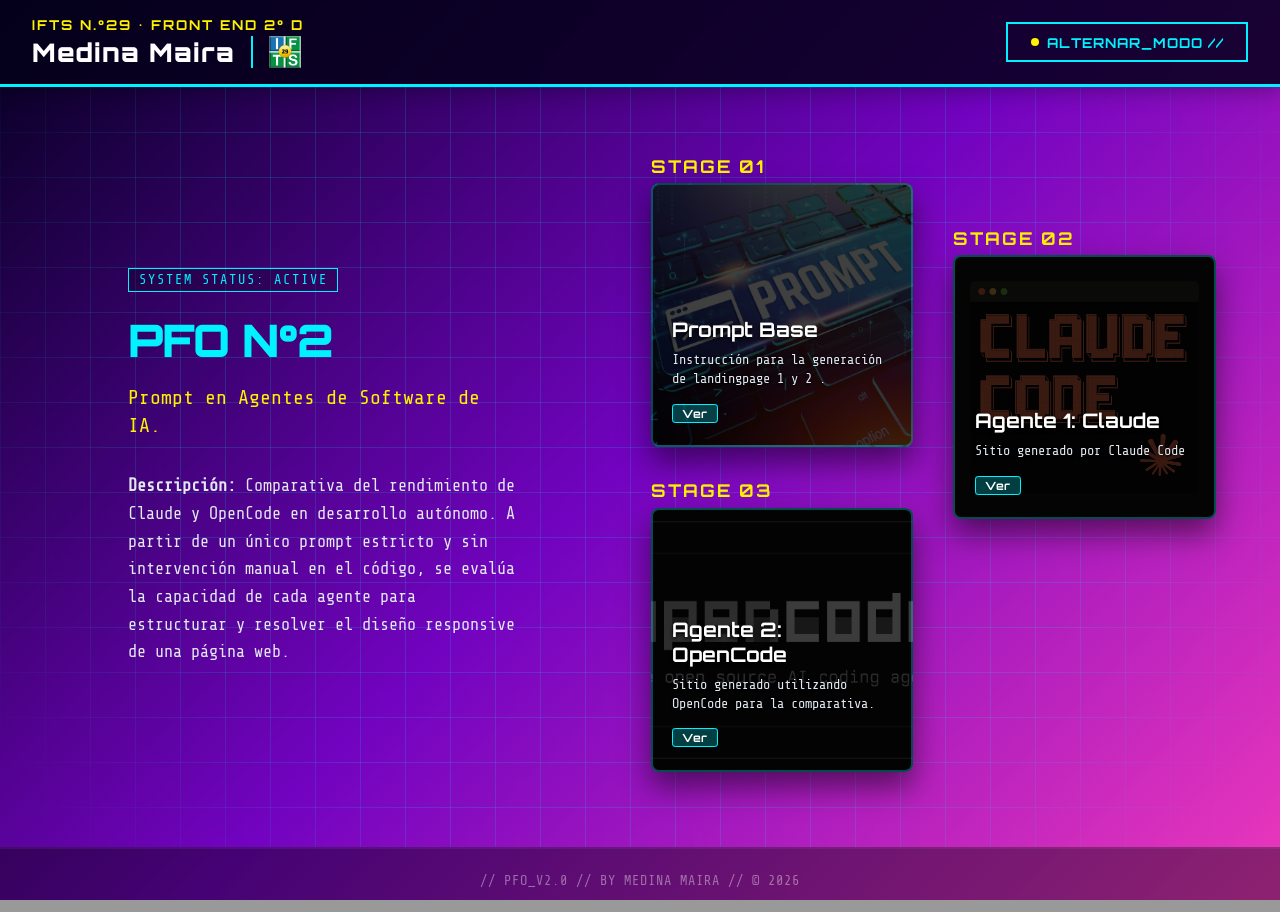
<file: index.html>
<!DOCTYPE html>
<html lang="es">
<head>
    <meta charset="UTF-8">
    <meta name="viewport" content="width=device-width, initial-scale=1.0">
    <title>PFO2-Medina Maira</title>
    <link rel="stylesheet" href="css/styles.css">
</head>
<body>

    <header class="game-header">
        <div class="header-left">
            <span class="institution-tag">IFTS N.°29 • Front End 2° D</span>
            <div class="user-profile">
                <h1 class="player-name">Medina Maira</h1>
                <img src="assets/img1.png" alt="Instituto" class="institute-logo">
            </div>
        </div>
        <div class="header-right">
            <button id="theme-toggle" class="theme-toggle-btn">
                <span class="pulse-icon"></span> ALTERNAR_MODO //
            </button>
        </div>
    </header>

    <div class="page-container">

        <main class="left-side">
            <div class="intro-content">
                <div class="status-indicator">SYSTEM STATUS: ACTIVE</div>
                <h2 class="main-title">PFO N°2</h2>
                <h3 class="sub-title">Prompt en Agentes de Software de IA.</h3>
                <p class="description">
                    <strong>Descripción:</strong> Comparativa del rendimiento de Claude y OpenCode en desarrollo autónomo. A partir de un único prompt estricto y sin intervención manual en el código, se evalúa la capacidad de cada agente para estructurar y resolver el diseño responsive de una página web.
                </p>
            </div>
        </main>

        <aside class="right-side">
            <div class="cards-asymmetric-grid">

                <div class="card-wrapper item-1">
                    <span class="num">STAGE 01</span>
                    <a class="card card--stage-01" href="#" id="open-modal-btn">
                        <div class="card-info">
                            <h1>Prompt Base</h1>
                            <p>Instrucción para la generación de landingpage 1 y 2 .</p>
                            <div class="tags"><span class="tag">Ver</span></div>
                        </div>
                    </a>
                </div>

                <div class="card-wrapper item-2">
                    <span class="num">STAGE 02</span>
                    <a class="card card--stage-02" href="landing-agente-1/arcade-hud-v2-animated.html">
                        <div class="card-info">
                            <h1>Agente 1: Claude</h1>
                            <p>Sitio generado por Claude Code </p>
                            <div class="tags"><span class="tag">Ver</span></div>
                        </div>
                    </a>
                </div>

                <div class="card-wrapper item-3">
                    <span class="num">STAGE 03</span>
                    <a class="card card--stage-03" href="landing-agente-2/index.html">
                        <div class="card-info">
                            <h1>Agente 2: OpenCode</h1>
                            <p>Sitio generado utilizando OpenCode para la comparativa.</p>
                            <div class="tags"><span class="tag">Ver</span></div>
                        </div>
                    </a>
                </div>

            </div>
        </aside>
    </div>

    <div id="modalPrompt" class="modal-overlay">
        <div class="modal-content">
            <span id="close-modal-btn" class="close-btn">&times;</span>
            <h2 class="modal-title">PROMPT BASE UTILIZADO</h2>
            <pre class="prompt-text">
Actuá como un desarrollador Front-End experto en interfaces UI de videojuegos y Diseñador UX/UI Senior de estéticas Cyberpunk y Arcade de los 80/90. Tu objetivo es generar el código completo, limpio y funcional (HTML con CSS unificado en un solo bloque dentro de la etiqueta &lt;style&gt;) para una Landing Page hiper-animada de una tienda online de videojuegos arcade, consolas retro y coleccionables.

Esta interfaz debe ser viva y dinámica, por lo que debés aplicar de forma estricta las siguientes animaciones modernas, guía de estilos, paleta de colores y restricciones de maquetación.

1. GUÍA DE ESTILOS (CSS)
  Configurá un sistema dinámico para modo noche (por defecto en :root) y modo día mediante la clase `.light-mode` aplicada al body. Implementá exactamente estas variables y tipografías de Google Fonts:

  Tipografías:
   - Títulos, botones, etiquetas y UI: 'Orbitron', sans-serif; (Estilo geométrico, usar siempre en mayúsculas).
   - Bloques de texto, párrafos y datos: 'Share Tech Mono', monospace; (Estilo terminal de comandos).

  CSS - Modo Noche (Cyberpunk/Arcade por defecto):
   - bg-gradient: linear-gradient(135deg, #03001e 0%, #7303c0 50%, #ec38bc 100%);
   - text-title-color: #00F2FE; (Cyan Neón Eléctrico)
   - text-subtitle-color: #FFF200; (Amarillo Arcade)
   - text-desc-color: #E2E8F0; (Blanco grisáceo suave)
   - grid-color: rgba(0, 242, 254, 0.15);
   - grid-glow: 0 0 12px rgba(0, 242, 254, 0.75);
   - color-tomato: #FF0055; (Rosa Láser para efectos hover de acción)

  CSS - Modo Día (High-Tech Sci-Fi - Activo con body.light-mode):
   - bg-gradient: linear-gradient(135deg, #eef2f7 0%, #d9e2ec 100%);
   - text-title-color: #0F172A; (Azul Pizarra Oscuro)
   - text-subtitle-color: #FF5500; (Naranja E-Sports)
   - text-desc-color: #334155; (Gris oscuro)
   - grid-color: rgba(255, 85, 0, 0.2);
   - grid-glow: 0 0 10px rgba(255, 85, 0, 0.6);
   - color-tomato: #FF5500;

2. CORE DE ANIMACIONES Y EFECTOS RETRO  (CSS)
 Para erradicar la apariencia estática, programá los siguientes micro-efectos usando transiciones suaves y keyframes optimizados para GPU (transform y opacity):
    - Efecto Pantalla CRT / Scanlines: Generá una capa pseudo-elemento fija sobre el fondo de la pantalla que use un gradiente lineal repetitivo muy sutil simulando líneas de televisión antigua. Añadí una animación de barrido vertical lento que simule el refresco de pantalla analógico.
    - Texto con Efecto Glitch Neón: El título principal de la Hero Section debe tener un effecto de distorsión de color neón sutil usando sombras de texto cruzadas (text-shadow) que vibren de manera asíncrona mediante keyframes.
    - Efecto "Insert Coin" Parpadeante: Los botones secundarios y las llamadas de atención decorativas deben tener un parpadeo de texto intermitente e irregular (flicker) imitando las bombillas físicas de los gabinetes arcade.
    - Efecto de Levitación y Perspectiva 3D en Tarjetas (Hover): Al pasar el cursor sobre las 3 tarjetas de la Hero Section, estas deben reaccionar elevándose, inclinándose ligeramente en perspectiva 3D (transform: perspective(1000px) rotateX() rotateY()), y aumentando de forma fluida el radio de su resplandor perimetral (--grid-glow).
    - Marquesina de Texto Infinita (Ticker de 8-Bits): Creá una barra horizontal deslizante continua en CSS puro para mostrar noticias de "Nuevos Ingresos Arcade" (ej. "¡NUEVO GABINETE PAC-MAN DISPONIBLE! - INSERT COIN"). Debe deslizarse de derecha a izquierda infinitamente de forma fluida y pausarse al pasar el cursor (hover).

3. MAQUETACIÓN VISUAL Y ESTRUCTURA DE LA LANDING PAGE
 Diseñá una maquetación fluida y totalmente responsiva con CSS Grid/Flexbox (aplicando 'min-width: 0;' en columnas para evitar roturas de texto), que contenga los siguientes bloques semánticos:
    1. Cabecera (Header)
    2. Hero Section (Estructura Dividida en 2 Columnas)
    3. Descripción / Sobre Nosotros
    4. Sección de Servicios o Características
    5. Testimonios o Reseñas
    6. Formulario de Contacto
    7. Pie de Página (Footer)

4. RESTRICCIONES DE DESARROLLO 
    - Entregá TODO el código integrado en un único bloque de código legible (HTML con CSS embebido en &lt;style&gt; en el head).
    - No utilices frameworks externos. Todo debe ser CSS nativo puro.
    - Generá el código 100% finalizado y listo para visualizar.
            </pre>
        </div>
    </div>

    <footer class="main-footer">
        <p> // PFO_V2.0 // BY MEDINA MAIRA // &copy; 2026 </p>
    </footer>

    <script src="js/script.js"></script>
</body>
</html>
</file>
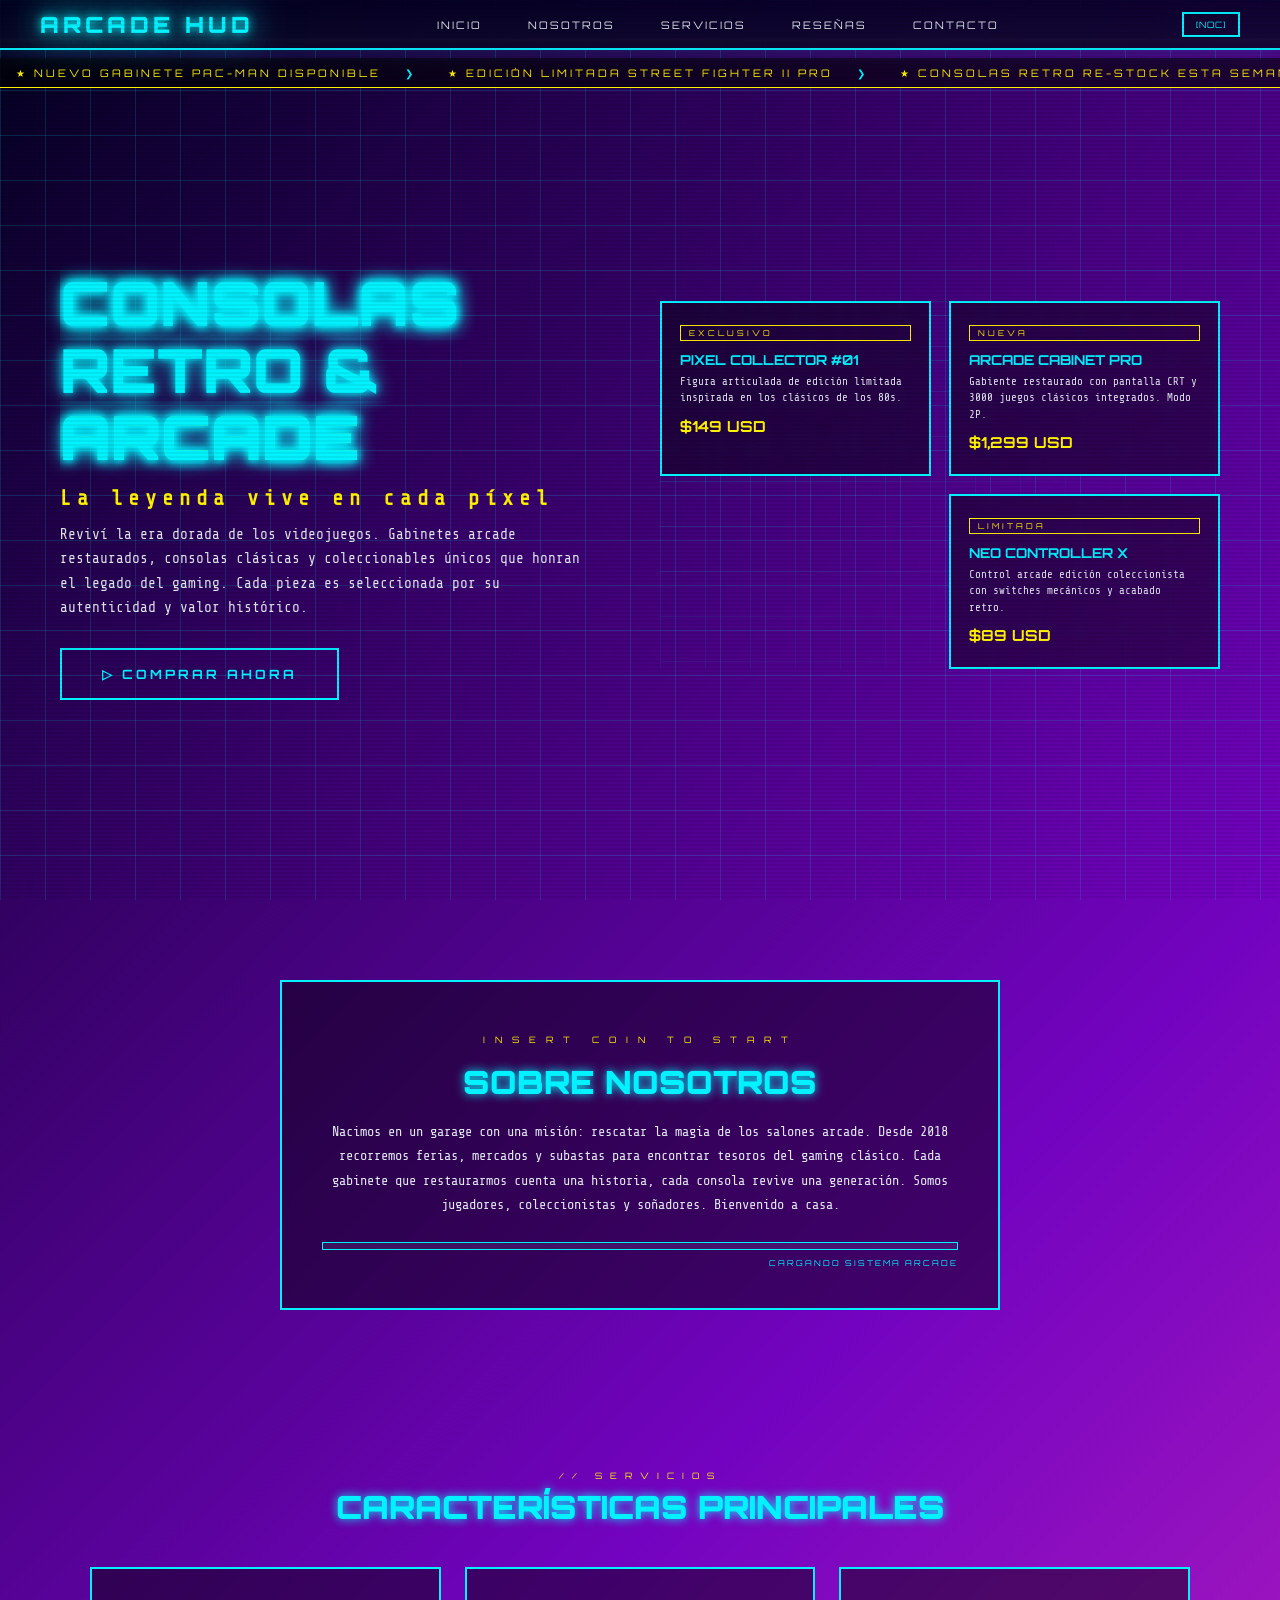
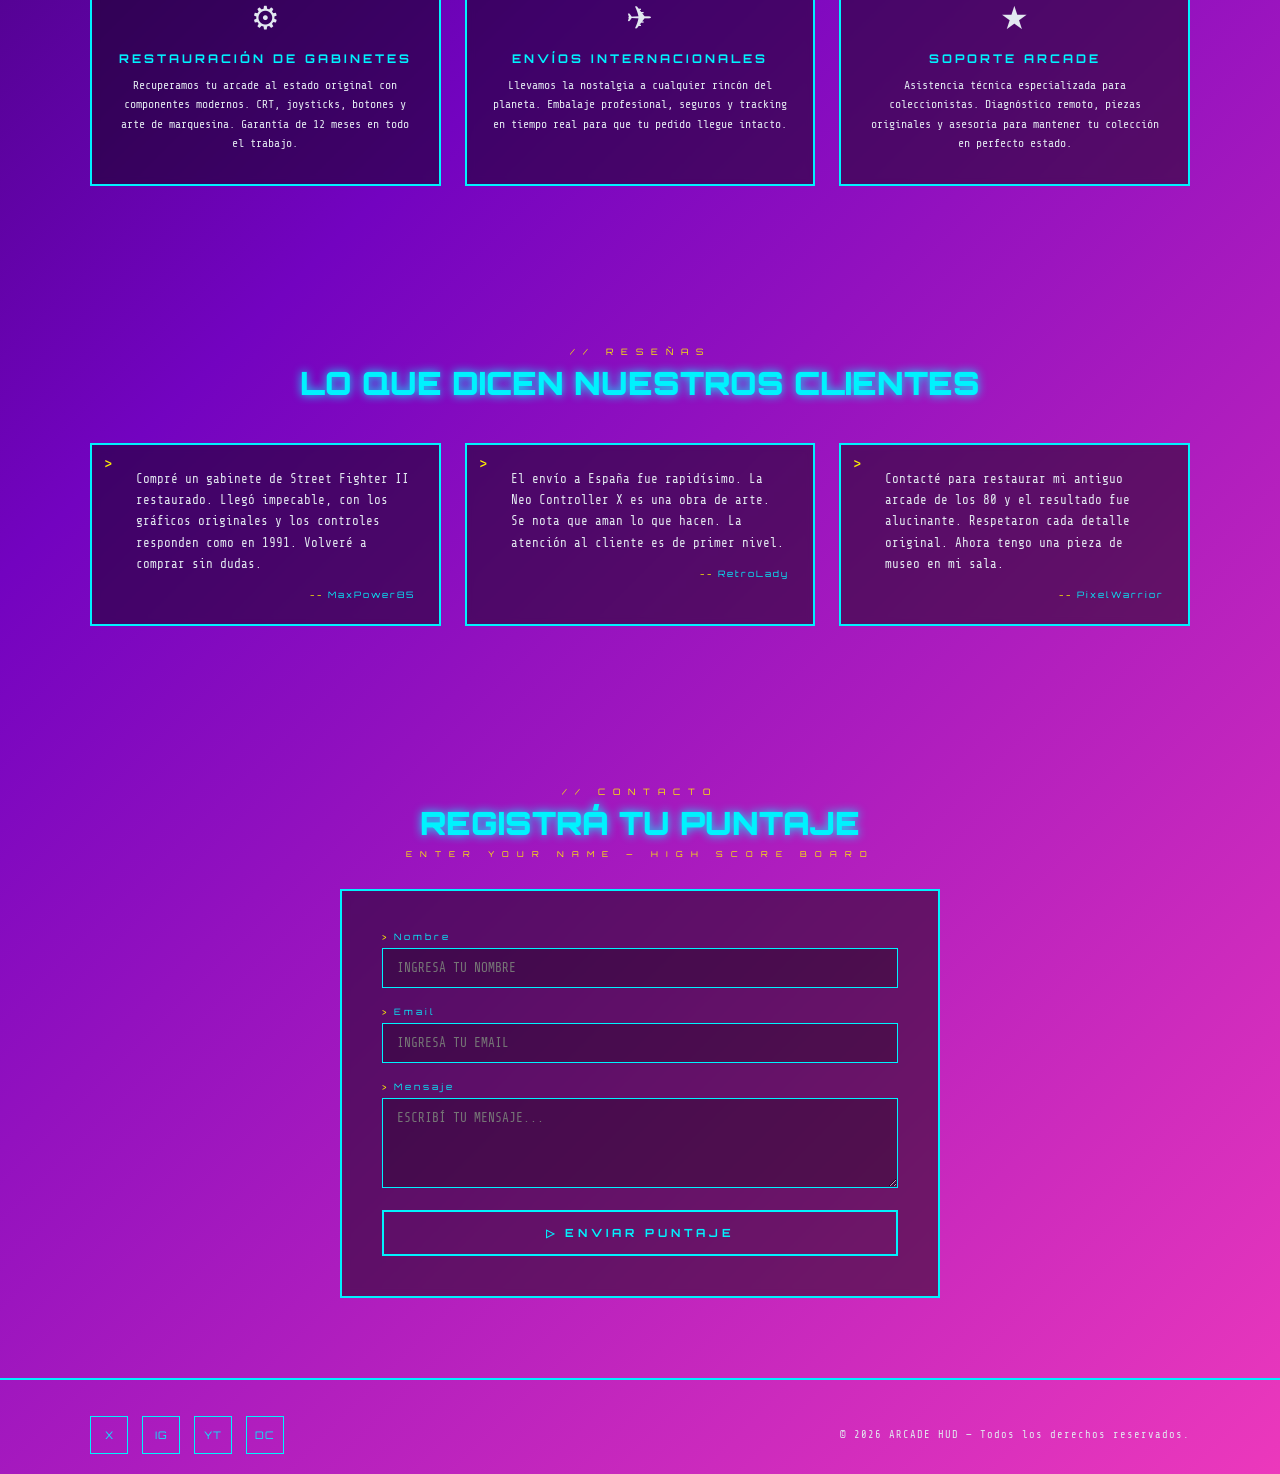
<file: landing-agente-2/index.html>
<!DOCTYPE html>
<html lang="es">
<head>
<meta charset="UTF-8">
<meta name="viewport" content="width=device-width, initial-scale=1.0">
<title>ARCADE HUD - Tienda Retro</title>
<link rel="preconnect" href="https://fonts.googleapis.com">
<link rel="preconnect" href="https://fonts.gstatic.com" crossorigin>
<link href="https://fonts.googleapis.com/css2?family=Orbitron:wght@400;500;600;700;800;900&family=Share+Tech+Mono&display=swap" rel="stylesheet">
<style>
*,*::before,*::after{margin:0;padding:0;box-sizing:border-box}

:root{
  --bg-gradient:linear-gradient(135deg,#03001e 0%,#7303c0 50%,#ec38bc 100%);
  --text-title-color:#00F2FE;
  --text-subtitle-color:#FFF200;
  --text-desc-color:#E2E8F0;
  --grid-color:rgba(0,242,254,0.15);
  --grid-glow:0 0 12px rgba(0,242,254,0.75);
  --color-tomato:#FF0055;
  --bg-card:rgba(0,0,0,0.45);
  --header-bg:rgba(3,0,30,0.8);
  transition:background 0.4s,color 0.4s
}

body.light-mode{
  --bg-gradient:linear-gradient(135deg,#eef2f7 0%,#d9e2ec 100%);
  --text-title-color:#0F172A;
  --text-subtitle-color:#FF5500;
  --text-desc-color:#334155;
  --grid-color:rgba(255,85,0,0.2);
  --grid-glow:0 0 10px rgba(255,85,0,0.6);
  --color-tomato:#FF5500;
  --bg-card:rgba(255,255,255,0.65);
  --header-bg:rgba(238,242,247,0.88)
}

html{scroll-behavior:smooth}

body{
  font-family:'Share Tech Mono',monospace;
  background:var(--bg-gradient);
  color:var(--text-desc-color);
  min-height:100vh;
  transition:background 0.4s,color 0.4s;
  overflow-x:hidden
}

h1,h2,h3,h4,h5,h6,button,.nav-link,.logo-text,.cta-btn,.section-label,.service-title,.testimonial-speaker,.footer-link{
  font-family:'Orbitron',sans-serif;
  text-transform:uppercase
}

/* ===== GLOBAL GRID BG ===== */
.grid-bg{
  position:fixed;inset:0;
  pointer-events:none;z-index:0;
  background-image:linear-gradient(var(--grid-color) 1px,transparent 1px),linear-gradient(90deg,var(--grid-color) 1px,transparent 1px);
  background-size:45px 45px;
  filter:drop-shadow(var(--grid-glow));
  transition:background 0.4s,filter 0.4s
}

/* ===== CRT SCANLINES OVERLAY ===== */
.crt-overlay{
  position:fixed;inset:0;
  pointer-events:none;z-index:9998;
  background:repeating-linear-gradient(0deg,transparent,transparent 2px,rgba(0,0,0,0.055) 2px,rgba(0,0,0,0.055) 4px)
}

.crt-overlay::after{
  content:'';
  position:absolute;
  left:0;right:0;
  height:80px;
  background:linear-gradient(180deg,transparent 0%,rgba(255,255,255,0.025) 45%,rgba(255,255,255,0.04) 50%,rgba(255,255,255,0.025) 55%,transparent 100%);
  animation:crtSweep 7s linear infinite;
  will-change:transform
}

@keyframes crtSweep{
  0%{top:-80px}
  100%{top:100%}
}

/* ===== CONTENT WRAPPER ===== */
.content-wrapper{
  position:relative;z-index:1
}

/* ===== HEADER ===== */
header{
  position:fixed;top:0;left:0;right:0;
  z-index:100;
  padding:10px 40px;
  display:flex;align-items:center;justify-content:space-between;
  background:var(--header-bg);
  backdrop-filter:blur(16px);
  -webkit-backdrop-filter:blur(16px);
  border-bottom:2px solid var(--text-title-color);
  transition:background 0.4s,border-color 0.4s;
  box-shadow:0 0 20px rgba(0,242,254,0.12)
}

.logo-text{
  font-size:1.4rem;font-weight:900;
  color:var(--text-title-color);
  letter-spacing:4px;
  text-shadow:0 0 10px var(--text-title-color),0 0 30px var(--text-title-color),0 0 60px var(--text-title-color);
  animation:neonPulse 2s ease-in-out infinite alternate;
  transition:color 0.4s,text-shadow 0.4s;
  will-change:transform,opacity
}

@keyframes neonPulse{
  0%{text-shadow:0 0 5px var(--text-title-color),0 0 15px var(--text-title-color),0 0 30px var(--text-title-color)}
  100%{text-shadow:0 0 15px var(--text-title-color),0 0 40px var(--text-title-color),0 0 70px var(--text-title-color),0 0 100px var(--text-title-color)}
}

.nav-links{
  display:flex;align-items:center;gap:24px;list-style:none
}

.nav-links a{
  color:var(--text-desc-color);text-decoration:none;
  font-family:'Orbitron',sans-serif;text-transform:uppercase;
  font-size:0.65rem;letter-spacing:2px;
  padding:6px 10px;
  border:1px solid transparent;
  transition:all 0.4s;position:relative;
  min-width:0
}

.nav-links a::after{
  content:'';position:absolute;
  bottom:-2px;left:50%;
  width:0;height:2px;
  background:var(--text-title-color);
  transition:all 0.3s;transform:translateX(-50%)
}

.nav-links a:hover::after{width:80%}
.nav-links a:hover{color:var(--text-title-color)}

.toggle-btn{
  background:transparent;
  border:2px solid var(--text-title-color);
  color:var(--text-title-color);
  font-family:'Orbitron',sans-serif;font-size:0.55rem;
  letter-spacing:1px;padding:5px 12px;
  cursor:pointer;transition:all 0.4s;
  text-transform:uppercase;
  display:flex;align-items:center;gap:6px;
  min-width:0
}
.toggle-btn:hover{
  background:var(--text-title-color);color:#03001e;
  box-shadow:0 0 20px var(--text-title-color)
}
.toggle-btn .icon-sun{display:none}
body.light-mode .toggle-btn .icon-moon{display:none}
body.light-mode .toggle-btn .icon-sun{display:inline}

/* ===== MARQUEE TICKER ===== */
.marquee-wrap{
  position:fixed;top:58px;left:0;right:0;
  z-index:99;
  background:rgba(0,0,0,0.6);
  border-bottom:1px solid var(--text-subtitle-color);
  overflow:hidden;
  height:30px;
  display:flex;align-items:center;
  backdrop-filter:blur(6px);
  -webkit-backdrop-filter:blur(6px);
  transition:background 0.4s,border-color 0.4s
}

body.light-mode .marquee-wrap{
  background:rgba(255,255,255,0.6)
}

.marquee-track{
  display:flex;
  white-space:nowrap;
  animation:marqueeScroll 28s linear infinite;
  will-change:transform
}

.marquee-wrap:hover .marquee-track{
  animation-play-state:paused
}

.marquee-item{
  display:inline-flex;
  align-items:center;
  gap:24px;
  font-family:'Orbitron',sans-serif;
  font-size:0.65rem;
  letter-spacing:3px;
  color:var(--text-subtitle-color);
  padding:0 16px;
  text-transform:uppercase;
  transition:color 0.4s
}

.marquee-item .sep{
  color:var(--text-title-color);
  animation:flicker 2.8s step-end infinite;
  transition:color 0.4s
}

@keyframes marqueeScroll{
  0%{transform:translateX(0)}
  100%{transform:translateX(-50%)}
}

/* ===== HERO ===== */
.hero{
  min-height:100vh;
  display:grid;
  grid-template-columns:1fr 1fr;
  gap:40px;
  padding:130px 60px 60px;
  align-items:center;
  position:relative
}

.hero-left,.hero-right{position:relative;z-index:1;min-width:0}

/* Hero left */
.hero-left h1{
  font-size:clamp(1.8rem,5vw,3.8rem);
  font-weight:900;
  color:var(--text-title-color);
  line-height:1.1;
  margin-bottom:16px;
  position:relative;
  transition:color 0.4s;
  text-shadow:0 0 8px var(--text-title-color),0 0 20px var(--text-title-color)
}

.glitch-title{
  position:relative;
  animation:glitchSkew 5s infinite linear alternate-reverse
}

.glitch-title::before,.glitch-title::after{
  content:attr(data-text);
  position:absolute;top:0;left:0;
  width:100%;height:100%;
  pointer-events:none
}

.glitch-title::before{
  color:var(--color-tomato);
  z-index:-1;
  animation:glitchTop 2.8s infinite linear alternate-reverse;
  clip-path:polygon(0 0,100% 0,100% 35%,0 35%);
  -webkit-clip-path:polygon(0 0,100% 0,100% 35%,0 35%)
}

.glitch-title::after{
  color:var(--text-subtitle-color);
  z-index:-1;
  animation:glitchBottom 3.4s infinite linear alternate-reverse;
  clip-path:polygon(0 65%,100% 65%,100% 100%,0 100%);
  -webkit-clip-path:polygon(0 65%,100% 65%,100% 100%,0 100%)
}

@keyframes glitchSkew{
  0%{transform:skew(0deg)}
  8%{transform:skew(0.4deg)}
  16%{transform:skew(-0.3deg)}
  24%{transform:skew(0deg)}
  32%{transform:skew(0.6deg)}
  40%{transform:skew(-0.2deg)}
  48%{transform:skew(0deg)}
  100%{transform:skew(0deg)}
}
@keyframes glitchTop{
  0%{transform:translate(0)}
  12%{transform:translate(-2px,-1px)}
  24%{transform:translate(2px,1px)}
  36%{transform:translate(-1px,2px)}
  48%{transform:translate(1px,-1px)}
  60%{transform:translate(-2px,1px)}
  72%{transform:translate(0)}
  100%{transform:translate(0)}
}
@keyframes glitchBottom{
  0%{transform:translate(0)}
  10%{transform:translate(2px,1px)}
  20%{transform:translate(-2px,-1px)}
  30%{transform:translate(1px,-2px)}
  40%{transform:translate(-1px,1px)}
  50%{transform:translate(2px,-1px)}
  60%{transform:translate(-2px,2px)}
  70%{transform:translate(1px,1px)}
  80%{transform:translate(0)}
  100%{transform:translate(0)}
}

.hero-left .subtitle{
  font-size:clamp(0.85rem,2vw,1.3rem);
  font-weight:700;
  color:var(--text-subtitle-color);
  letter-spacing:6px;
  margin-bottom:12px;
  transition:color 0.4s
}

.hero-left .desc{
  font-size:0.9rem;line-height:1.7;
  color:var(--text-desc-color);
  max-width:520px;
  margin-bottom:28px;
  transition:color 0.4s
}

.cta-btn{
  display:inline-flex;align-items:center;gap:12px;
  padding:16px 40px;
  background:transparent;
  border:2px solid var(--text-title-color);
  color:var(--text-title-color);
  font-size:0.8rem;font-weight:700;letter-spacing:3px;
  cursor:pointer;transition:all 0.4s;
  text-decoration:none;position:relative;overflow:hidden;
  will-change:transform
}
.cta-btn::before{
  content:'';position:absolute;inset:0;
  background:var(--color-tomato);
  transform:scaleX(0);transform-origin:left;
  transition:transform 0.4s ease;z-index:-1
}
.cta-btn:hover{
  border-color:var(--color-tomato);color:#fff;
  box-shadow:0 0 30px var(--color-tomato)
}
.cta-btn:hover::before{transform:scaleX(1)}
.cta-btn:active{transform:scale(0.94)}

/* Hero right - grid layer with mask */
.hero-right{
  position:relative;
  min-width:0;
  perspective:1200px
}

.hero-right .grid-layer{
  position:absolute;inset:0;z-index:0;
  background-image:linear-gradient(var(--grid-color) 1px,transparent 1px),linear-gradient(90deg,var(--grid-color) 1px,transparent 1px);
  background-size:45px 45px;
  -webkit-mask-image:radial-gradient(circle at top left,black 25%,transparent 78%);
  mask-image:radial-gradient(circle at top left,black 25%,transparent 78%);
  filter:drop-shadow(var(--grid-glow));
  pointer-events:none;
  transition:background 0.4s,filter 0.4s
}

/* Product cards with 3D hover */
.hero-right{
  display:grid;
  grid-template-columns:1fr 1fr;
  grid-template-rows:auto auto;
  gap:18px
}

.prod-card{
  background:var(--bg-card);
  border:2px solid var(--text-title-color);
  padding:22px 18px;
  cursor:default;
  display:flex;flex-direction:column;
  min-width:0;
  backdrop-filter:blur(4px);
  -webkit-backdrop-filter:blur(4px);
  position:relative;z-index:1;
  transition:transform 0.45s cubic-bezier(0.23,1,0.32,1),box-shadow 0.45s ease,border-color 0.4s,background 0.4s;
  will-change:transform
}

.prod-card:first-child{grid-column:1;grid-row:1/3;justify-content:center}
.prod-card:nth-child(2){grid-column:2;grid-row:1}
.prod-card:nth-child(3){grid-column:2;grid-row:2}

.prod-card:hover{
  transform:perspective(1000px) rotateY(5deg) rotateX(-3deg) translateY(-10px) scale(1.02);
  box-shadow:0 0 30px var(--text-title-color),inset 0 0 30px rgba(0,242,254,0.06);
  border-color:var(--text-subtitle-color)
}

.prod-card:nth-child(2):hover{
  transform:perspective(1000px) rotateY(-4deg) rotateX(2deg) translateY(-8px) scale(1.02)
}

.prod-card:nth-child(3):hover{
  transform:perspective(1000px) rotateY(3deg) rotateX(-2deg) translateY(-8px) scale(1.02)
}

.prod-card .badge{
  font-family:'Orbitron',sans-serif;font-size:0.5rem;letter-spacing:3px;
  color:var(--text-subtitle-color);border:1px solid var(--text-subtitle-color);
  padding:2px 8px;display:inline-block;margin-bottom:10px;
  transition:color 0.4s,border-color 0.4s
}

.prod-card h3{
  font-size:clamp(0.6rem,1.2vw,0.85rem);
  color:var(--text-title-color);margin-bottom:6px;
  transition:color 0.4s
}

.prod-card p{
  font-size:0.68rem;color:var(--text-desc-color);line-height:1.5;
  transition:color 0.4s
}

.prod-card .price{
  font-family:'Orbitron',sans-serif;
  font-size:0.95rem;font-weight:700;
  color:var(--text-subtitle-color);margin-top:10px;
  transition:color 0.4s
}

/* ===== ABOUT / INSERT COIN ===== */
.about{
  padding:80px 60px;
  text-align:center;position:relative
}

.about-inner{
  max-width:720px;margin:0 auto;
  border:2px solid var(--text-title-color);
  padding:50px 40px 40px;
  background:var(--bg-card);
  backdrop-filter:blur(4px);
  -webkit-backdrop-filter:blur(4px);
  transition:border-color 0.4s,background 0.4s;
  position:relative
}

.about .coin-label{
  font-family:'Orbitron',sans-serif;font-size:0.55rem;
  letter-spacing:10px;color:var(--text-subtitle-color);
  margin-bottom:14px;transition:color 0.4s;
  animation:flicker 2.4s step-end infinite
}

@keyframes flicker{
  0%,100%{opacity:1}
  19%{opacity:1}
  20%{opacity:0.15}
  21%{opacity:1}
  23%{opacity:1}
  24%{opacity:0.1}
  25%{opacity:1}
  54%{opacity:1}
  55%{opacity:0.2}
  56%{opacity:1}
  89%{opacity:1}
  90%{opacity:0.08}
  91%{opacity:1}
}

.about h2{
  font-size:clamp(1.2rem,3vw,2rem);font-weight:900;
  color:var(--text-title-color);
  text-shadow:0 0 10px var(--text-title-color);
  margin-bottom:18px;transition:color 0.4s
}

.about p{
  font-size:0.85rem;line-height:1.8;
  color:var(--text-desc-color);transition:color 0.4s
}

/* Loading bar */
.load-track{
  width:100%;height:8px;
  background:rgba(255,255,255,0.07);
  border:1px solid var(--text-title-color);
  margin-top:24px;position:relative;
  overflow:hidden;transition:border-color 0.4s
}

.load-fill{
  height:100%;width:0%;
  background:linear-gradient(90deg,var(--text-title-color),var(--text-subtitle-color));
  box-shadow:0 0 12px var(--text-title-color);
  animation:loadBar 4.5s ease-in-out infinite;
  will-change:width;
  transition:background 0.4s
}

@keyframes loadBar{
  0%{width:0%}
  15%{width:18%}
  30%{width:35%}
  45%{width:52%}
  60%{width:68%}
  75%{width:80%}
  88%{width:91%}
  100%{width:100%}
}

.load-status{
  font-family:'Orbitron',sans-serif;
  font-size:0.5rem;letter-spacing:2px;
  color:var(--text-title-color);margin-top:8px;
  text-align:right;transition:color 0.4s;
  animation:loadPulse 1.8s ease-in-out infinite
}

@keyframes loadPulse{
  0%,100%{opacity:1}
  50%{opacity:0.3}
}

/* ===== SERVICES ===== */
.services{
  padding:80px 60px
}

.section-label{
  text-align:center;font-size:0.55rem;letter-spacing:8px;
  color:var(--text-subtitle-color);margin-bottom:6px;
  transition:color 0.4s
}

.services h2{
  text-align:center;
  font-size:clamp(1.2rem,3vw,2rem);font-weight:900;
  color:var(--text-title-color);
  text-shadow:0 0 10px var(--text-title-color);
  margin-bottom:40px;transition:color 0.4s
}

.services-grid{
  display:grid;grid-template-columns:repeat(3,1fr);
  gap:24px;max-width:1100px;margin:0 auto
}

.service-card{
  background:var(--bg-card);
  border:2px solid var(--text-title-color);
  padding:30px 24px;text-align:center;
  transition:all 0.4s;
  backdrop-filter:blur(4px);
  -webkit-backdrop-filter:blur(4px);
  min-width:0;
  position:relative;overflow:hidden
}

.service-card::before{
  content:'';
  position:absolute;
  top:-2px;left:-100%;
  width:100%;height:2px;
  background:linear-gradient(90deg,transparent,var(--text-title-color),transparent);
  transition:left 0.6s ease;
  will-change:transform
}

.service-card::after{
  content:'';
  position:absolute;
  bottom:-2px;right:-100%;
  width:100%;height:2px;
  background:linear-gradient(90deg,transparent,var(--text-subtitle-color),transparent);
  transition:right 0.6s ease 0.15s;
  will-change:transform
}

.service-card:hover::before{left:100%}
.service-card:hover::after{right:100%}
.service-card:hover{
  box-shadow:0 0 25px var(--text-title-color),inset 0 0 20px rgba(0,242,254,0.05);
  transform:translateY(-5px)
}

.service-card .icon{
  font-size:2rem;margin-bottom:14px;display:block
}

.service-card h3{
  font-size:0.75rem;color:var(--text-title-color);
  letter-spacing:3px;margin-bottom:10px;
  transition:color 0.4s
}

.service-card p{
  font-size:0.72rem;color:var(--text-desc-color);line-height:1.7;
  transition:color 0.4s
}

/* ===== TESTIMONIALS ===== */
.testimonials{
  padding:80px 60px
}

.testimonials h2{
  text-align:center;
  font-size:clamp(1.2rem,3vw,2rem);font-weight:900;
  color:var(--text-title-color);
  text-shadow:0 0 10px var(--text-title-color);
  margin-bottom:40px;transition:color 0.4s
}

.testimonials-grid{
  display:grid;grid-template-columns:repeat(3,1fr);
  gap:24px;max-width:1100px;margin:0 auto
}

.testimonial-box{
  background:var(--bg-card);
  border:2px solid var(--text-title-color);
  padding:24px;position:relative;
  transition:all 0.4s;
  backdrop-filter:blur(4px);
  -webkit-backdrop-filter:blur(4px);
  min-width:0
}

.testimonial-box::before{
  content:'>';
  position:absolute;top:10px;left:12px;
  font-family:'Share Tech Mono',monospace;font-size:1rem;
  color:var(--text-subtitle-color);transition:color 0.4s
}

.testimonial-box:hover{
  box-shadow:0 0 20px var(--text-title-color);
  border-color:var(--text-subtitle-color)
}

.testimonial-box .quote{
  font-size:0.78rem;color:var(--text-desc-color);
  line-height:1.7;padding-left:20px;margin-bottom:14px;
  transition:color 0.4s;
  overflow:hidden;
  clip-path:inset(0 100% 0 0);
  animation:revealText 1.8s cubic-bezier(0.25,0.46,0.45,0.94) forwards
}

.testimonial-box:nth-child(2) .quote{animation-delay:0.3s}
.testimonial-box:nth-child(3) .quote{animation-delay:0.6s}

@keyframes revealText{
  0%{clip-path:inset(0 100% 0 0)}
  100%{clip-path:inset(0 0% 0 0)}
}

.testimonial-box .speaker{
  font-family:'Orbitron',sans-serif;font-size:0.55rem;
  letter-spacing:2px;color:var(--text-title-color);
  text-align:right;transition:color 0.4s
}

.testimonial-box .speaker::before{
  content:'-- ';color:var(--text-subtitle-color)
}

/* ===== CONTACT ===== */
.contact{
  padding:80px 60px
}

.contact h2{
  text-align:center;
  font-size:clamp(1.2rem,3vw,2rem);font-weight:900;
  color:var(--text-title-color);
  text-shadow:0 0 10px var(--text-title-color);
  margin-bottom:6px;transition:color 0.4s
}

.contact .hs-label{
  text-align:center;font-family:'Orbitron',sans-serif;
  font-size:0.5rem;letter-spacing:8px;
  color:var(--text-subtitle-color);margin-bottom:30px;
  transition:color 0.4s
}

.contact-form-wrap{
  max-width:600px;margin:0 auto;
  border:2px solid var(--text-title-color);
  padding:40px;
  background:var(--bg-card);
  backdrop-filter:blur(4px);
  -webkit-backdrop-filter:blur(4px);
  transition:border-color 0.4s,background 0.4s
}

.form-row{
  margin-bottom:18px;min-width:0
}

.form-row label{
  display:block;
  font-family:'Orbitron',sans-serif;font-size:0.55rem;
  letter-spacing:3px;color:var(--text-title-color);
  margin-bottom:6px;transition:color 0.4s
}

.form-row label::before{
  content:'> ';color:var(--text-subtitle-color)
}

.form-row input,.form-row textarea{
  width:100%;padding:12px 14px;
  background:rgba(0,0,0,0.25);
  border:1px solid var(--text-title-color);
  color:var(--text-desc-color);
  font-family:'Share Tech Mono',monospace;
  font-size:0.8rem;transition:all 0.4s;
  outline:none;min-width:0
}

body.light-mode .form-row input,
body.light-mode .form-row textarea{
  background:rgba(255,255,255,0.5)
}

.form-row input:focus,.form-row textarea:focus{
  border-color:var(--text-subtitle-color);
  box-shadow:0 0 18px var(--text-subtitle-color),inset 0 0 8px rgba(255,85,0,0.1)
}

.form-row textarea{
  resize:vertical;min-height:90px
}

.form-submit{
  width:100%;padding:14px;
  background:transparent;
  border:2px solid var(--text-title-color);
  color:var(--text-title-color);
  font-family:'Orbitron',sans-serif;font-size:0.7rem;
  font-weight:700;letter-spacing:4px;
  text-transform:uppercase;cursor:pointer;
  transition:all 0.4s;position:relative;overflow:hidden;
  will-change:transform
}

.form-submit::before{
  content:'';position:absolute;inset:0;
  background:var(--color-tomato);
  transform:scaleX(0);transform-origin:left;
  transition:transform 0.4s ease;z-index:-1
}

.form-submit:hover{
  border-color:var(--color-tomato);color:#fff;
  box-shadow:0 0 30px var(--color-tomato)
}
.form-submit:hover::before{transform:scaleX(1)}
.form-submit:active{transform:scale(0.95)}

/* ===== FOOTER ===== */
footer{
  padding:36px 60px 20px;
  border-top:2px solid var(--text-title-color);
  transition:border-color 0.4s
}

.footer-inner{
  max-width:1100px;margin:0 auto;
  display:flex;align-items:center;justify-content:space-between;
  flex-wrap:wrap;gap:20px
}

.social-links{
  display:flex;gap:14px
}

.social-link{
  display:flex;align-items:center;justify-content:center;
  width:38px;height:38px;
  border:1px solid var(--text-title-color);
  color:var(--text-title-color);
  text-decoration:none;
  font-family:'Orbitron',sans-serif;font-size:0.65rem;
  letter-spacing:1px;transition:all 0.4s
}

.social-link:hover{
  background:var(--text-title-color);
  animation:socialBlink 0.5s ease 2
}

body.light-mode .social-link:hover{color:#eef2f7}

@keyframes socialBlink{
  0%,100%{opacity:1;box-shadow:0 0 10px var(--text-title-color)}
  50%{opacity:0.5;box-shadow:0 0 0 var(--text-title-color)}
}

footer .copyright{
  font-size:0.65rem;color:var(--text-desc-color);
  transition:color 0.4s;letter-spacing:1px
}

/* ===== SCROLLBAR ===== */
::-webkit-scrollbar{width:5px}
::-webkit-scrollbar-track{background:rgba(0,0,0,0.15)}
::-webkit-scrollbar-thumb{background:var(--text-title-color);border-radius:3px;transition:background 0.4s}

::selection{background:var(--text-title-color);color:#03001e}
body.light-mode ::selection{background:var(--text-subtitle-color);color:#fff}

/* ===== RESPONSIVE ===== */
@media(max-width:900px){
  header{padding:10px 20px}
  .logo-text{font-size:1rem;letter-spacing:2px}
  .nav-links a{font-size:0.55rem;padding:4px 6px}
  .nav-links{gap:10px}
  .toggle-btn{font-size:0.45rem;padding:4px 8px}

  .marquee-wrap{top:50px}
  .marquee-item{font-size:0.5rem;letter-spacing:1px}
  .marquee-item .sep{margin:0 8px}

  .hero{grid-template-columns:1fr;padding:110px 24px 40px;gap:28px}
  .hero-left h1{font-size:clamp(1.4rem,7vw,2.2rem)}
  .hero-left .subtitle{font-size:clamp(0.65rem,3vw,0.9rem);letter-spacing:4px}
  .hero-left .desc{font-size:0.8rem}
  .cta-btn{padding:14px 24px;font-size:0.7rem}

  .hero-right{grid-template-columns:1fr;grid-template-rows:auto}
  .prod-card:first-child,.prod-card:nth-child(2),.prod-card:nth-child(3){
    grid-column:1;grid-row:auto
  }

  .about,.services,.testimonials,.contact{padding:60px 24px}
  .about-inner{padding:30px 20px}

  .services-grid,.testimonials-grid{grid-template-columns:1fr}

  .contact-form-wrap{padding:24px}
  footer{padding:30px 24px 20px}
  .footer-inner{flex-direction:column;text-align:center}
}

@media(max-width:480px){
  header{padding:8px 12px}
  .logo-text{font-size:0.75rem;letter-spacing:1px}
  .nav-links{display:none}
  .toggle-btn{font-size:0.4rem;padding:3px 6px}

  .marquee-wrap{top:44px;height:24px}
  .marquee-item{font-size:0.45rem;letter-spacing:0;gap:8px}

  .hero{padding:95px 14px 24px}
  .hero-left h1{font-size:clamp(1.2rem,8vw,1.6rem)}
  .hero-left .subtitle{letter-spacing:2px}
  .cta-btn{padding:10px 16px;font-size:0.6rem;letter-spacing:1px}
  .contact-form-wrap{padding:16px}
  .form-row input,.form-row textarea{padding:10px 12px;font-size:0.7rem}
}
</style>
</head>
<body>

<div class="crt-overlay"></div>
<div class="grid-bg"></div>

<div class="content-wrapper">

<!-- HEADER -->
<header>
  <span class="logo-text">ARCADE HUD</span>
  <ul class="nav-links">
    <li><a href="#hero">Inicio</a></li>
    <li><a href="#about">Nosotros</a></li>
    <li><a href="#services">Servicios</a></li>
    <li><a href="#testimonials">Reseñas</a></li>
    <li><a href="#contact">Contacto</a></li>
  </ul>
  <button class="toggle-btn" id="modeToggle" aria-label="Toggle mode">
    <span class="icon-moon">[NOC]</span>
    <span class="icon-sun">[DIA]</span>
  </button>
</header>

<!-- MARQUEE TICKER -->
<div class="marquee-wrap">
  <div class="marquee-track">
    <span class="marquee-item">&#9733; Nuevo gabinete PAC-MAN disponible <span class="sep">&#10095;</span></span>
    <span class="marquee-item">&#9733; Edición Limitada Street Fighter II Pro <span class="sep">&#10095;</span></span>
    <span class="marquee-item">&#9733; Consolas retro re-stock esta semana <span class="sep">&#10095;</span></span>
    <span class="marquee-item">&#9733; 20% OFF en coleccionables selectos <span class="sep">&#10095;</span></span>
    <span class="marquee-item">&#9733; Torneo arcade online — registrate ya <span class="sep">&#10095;</span></span>
    <span class="marquee-item">&#9733; Nuevo gabinete PAC-MAN disponible <span class="sep">&#10095;</span></span>
    <span class="marquee-item">&#9733; Edición Limitada Street Fighter II Pro <span class="sep">&#10095;</span></span>
    <span class="marquee-item">&#9733; Consolas retro re-stock esta semana <span class="sep">&#10095;</span></span>
    <span class="marquee-item">&#9733; 20% OFF en coleccionables selectos <span class="sep">&#10095;</span></span>
    <span class="marquee-item">&#9733; Torneo arcade online — registrate ya <span class="sep">&#10095;</span></span>
  </div>
</div>

<!-- HERO -->
<section class="hero" id="hero">
  <div class="hero-left">
    <h1 class="glitch-title" data-text="Consolas Retro &amp; Arcade">Consolas Retro &amp; Arcade</h1>
    <p class="subtitle">La leyenda vive en cada píxel</p>
    <p class="desc">Reviví la era dorada de los videojuegos. Gabinetes arcade restaurados, consolas clásicas y coleccionables únicos que honran el legado del gaming. Cada pieza es seleccionada por su autenticidad y valor histórico.</p>
    <a href="#contact" class="cta-btn">&#9655; Comprar Ahora</a>
  </div>
  <div class="hero-right">
    <div class="grid-layer"></div>
    <div class="prod-card">
      <span class="badge">NUEVA</span>
      <h3>Arcade Cabinet Pro</h3>
      <p>Gabiente restaurado con pantalla CRT y 3000 juegos clásicos integrados. Modo 2P.</p>
      <span class="price">$1,299 USD</span>
    </div>
    <div class="prod-card">
      <span class="badge">LIMITADA</span>
      <h3>Neo Controller X</h3>
      <p>Control arcade edición coleccionista con switches mecánicos y acabado retro.</p>
      <span class="price">$89 USD</span>
    </div>
    <div class="prod-card">
      <span class="badge">EXCLUSIVO</span>
      <h3>Pixel Collector #01</h3>
      <p>Figura articulada de edición limitada inspirada en los clásicos de los 80s.</p>
      <span class="price">$149 USD</span>
    </div>
  </div>
</section>

<!-- ABOUT -->
<section class="about" id="about">
  <div class="about-inner">
    <p class="coin-label">INSERT COIN TO START</p>
    <h2>Sobre Nosotros</h2>
    <p>Nacimos en un garage con una misión: rescatar la magia de los salones arcade. Desde 2018 recorremos ferias, mercados y subastas para encontrar tesoros del gaming clásico. Cada gabinete que restaurarmos cuenta una historia, cada consola revive una generaci&oacute;n. Somos jugadores, coleccionistas y soñadores. Bienvenido a casa.</p>
    <div class="load-track">
      <div class="load-fill"></div>
    </div>
    <div class="load-status">CARGANDO SISTEMA ARCADE</div>
  </div>
</section>

<!-- SERVICES -->
<section class="services" id="services">
  <p class="section-label">// SERVICIOS</p>
  <h2>Características Principales</h2>
  <div class="services-grid">
    <div class="service-card">
      <span class="icon">&#9881;</span>
      <h3>Restauración de Gabinetes</h3>
      <p>Recuperamos tu arcade al estado original con componentes modernos. CRT, joysticks, botones y arte de marquesina. Garantía de 12 meses en todo el trabajo.</p>
    </div>
    <div class="service-card">
      <span class="icon">&#9992;</span>
      <h3>Envíos Internacionales</h3>
      <p>Llevamos la nostalgia a cualquier rincón del planeta. Embalaje profesional, seguros y tracking en tiempo real para que tu pedido llegue intacto.</p>
    </div>
    <div class="service-card">
      <span class="icon">&#9733;</span>
      <h3>Soporte Arcade</h3>
      <p>Asistencia técnica especializada para coleccionistas. Diagnóstico remoto, piezas originales y asesoría para mantener tu colección en perfecto estado.</p>
    </div>
  </div>
</section>

<!-- TESTIMONIALS -->
<section class="testimonials" id="testimonials">
  <p class="section-label">// RESEÑAS</p>
  <h2>Lo Que Dicen Nuestros Clientes</h2>
  <div class="testimonials-grid">
    <div class="testimonial-box">
      <p class="quote">Compré un gabinete de Street Fighter II restaurado. Llegó impecable, con los gráficos originales y los controles responden como en 1991. Volveré a comprar sin dudas.</p>
      <p class="speaker">MaxPower85</p>
    </div>
    <div class="testimonial-box">
      <p class="quote">El envío a España fue rapidísimo. La Neo Controller X es una obra de arte. Se nota que aman lo que hacen. La atención al cliente es de primer nivel.</p>
      <p class="speaker">RetroLady</p>
    </div>
    <div class="testimonial-box">
      <p class="quote">Contacté para restaurar mi antiguo arcade de los 80 y el resultado fue alucinante. Respetaron cada detalle original. Ahora tengo una pieza de museo en mi sala.</p>
      <p class="speaker">PixelWarrior</p>
    </div>
  </div>
</section>

<!-- CONTACT -->
<section class="contact" id="contact">
  <p class="section-label">// CONTACTO</p>
  <h2>Registrá tu Puntaje</h2>
  <p class="hs-label">ENTER YOUR NAME &mdash; HIGH SCORE BOARD</p>
  <div class="contact-form-wrap">
    <form id="contactForm">
      <div class="form-row">
        <label for="name">Nombre</label>
        <input type="text" id="name" name="name" placeholder="INGRESÁ TU NOMBRE" required>
      </div>
      <div class="form-row">
        <label for="email">Email</label>
        <input type="email" id="email" name="email" placeholder="INGRESÁ TU EMAIL" required>
      </div>
      <div class="form-row">
        <label for="message">Mensaje</label>
        <textarea id="message" name="message" placeholder="ESCRIBÍ TU MENSAJE..." required></textarea>
      </div>
      <button type="submit" class="form-submit">&#9655; Enviar Puntaje</button>
    </form>
  </div>
</section>

<!-- FOOTER -->
<footer>
  <div class="footer-inner">
    <div class="social-links">
      <a href="#" class="social-link" aria-label="X">X</a>
      <a href="#" class="social-link" aria-label="Instagram">IG</a>
      <a href="#" class="social-link" aria-label="YouTube">YT</a>
      <a href="#" class="social-link" aria-label="Discord">DC</a>
    </div>
    <p class="copyright">&copy; 2026 ARCADE HUD &mdash; Todos los derechos reservados.</p>
  </div>
</footer>

</div>

<script>
(function(){
  var tb=document.getElementById('modeToggle');
  if(tb){
    var s=localStorage.getItem('arcadeHudMode');
    if(s==='light')document.body.classList.add('light-mode');
    tb.addEventListener('click',function(){
      document.body.classList.toggle('light-mode');
      localStorage.setItem('arcadeHudMode',document.body.classList.contains('light-mode')?'light':'dark');
    });
  }
  var f=document.getElementById('contactForm');
  if(f){
    f.addEventListener('submit',function(e){
      e.preventDefault();
      var btn=f.querySelector('.form-submit');
      var orig=btn.textContent;
      btn.textContent='&#9655; PUNTAJE ENVIADO';
      btn.style.borderColor='#00FF41';
      btn.style.color='#00FF41';
      btn.style.boxShadow='0 0 20px #00FF41';
      setTimeout(function(){
        btn.textContent=orig;
        btn.style.borderColor='';
        btn.style.color='';
        btn.style.boxShadow='';
        f.reset();
      },3000);
    });
  }
})();
</script>

</body>
</html>
</file>
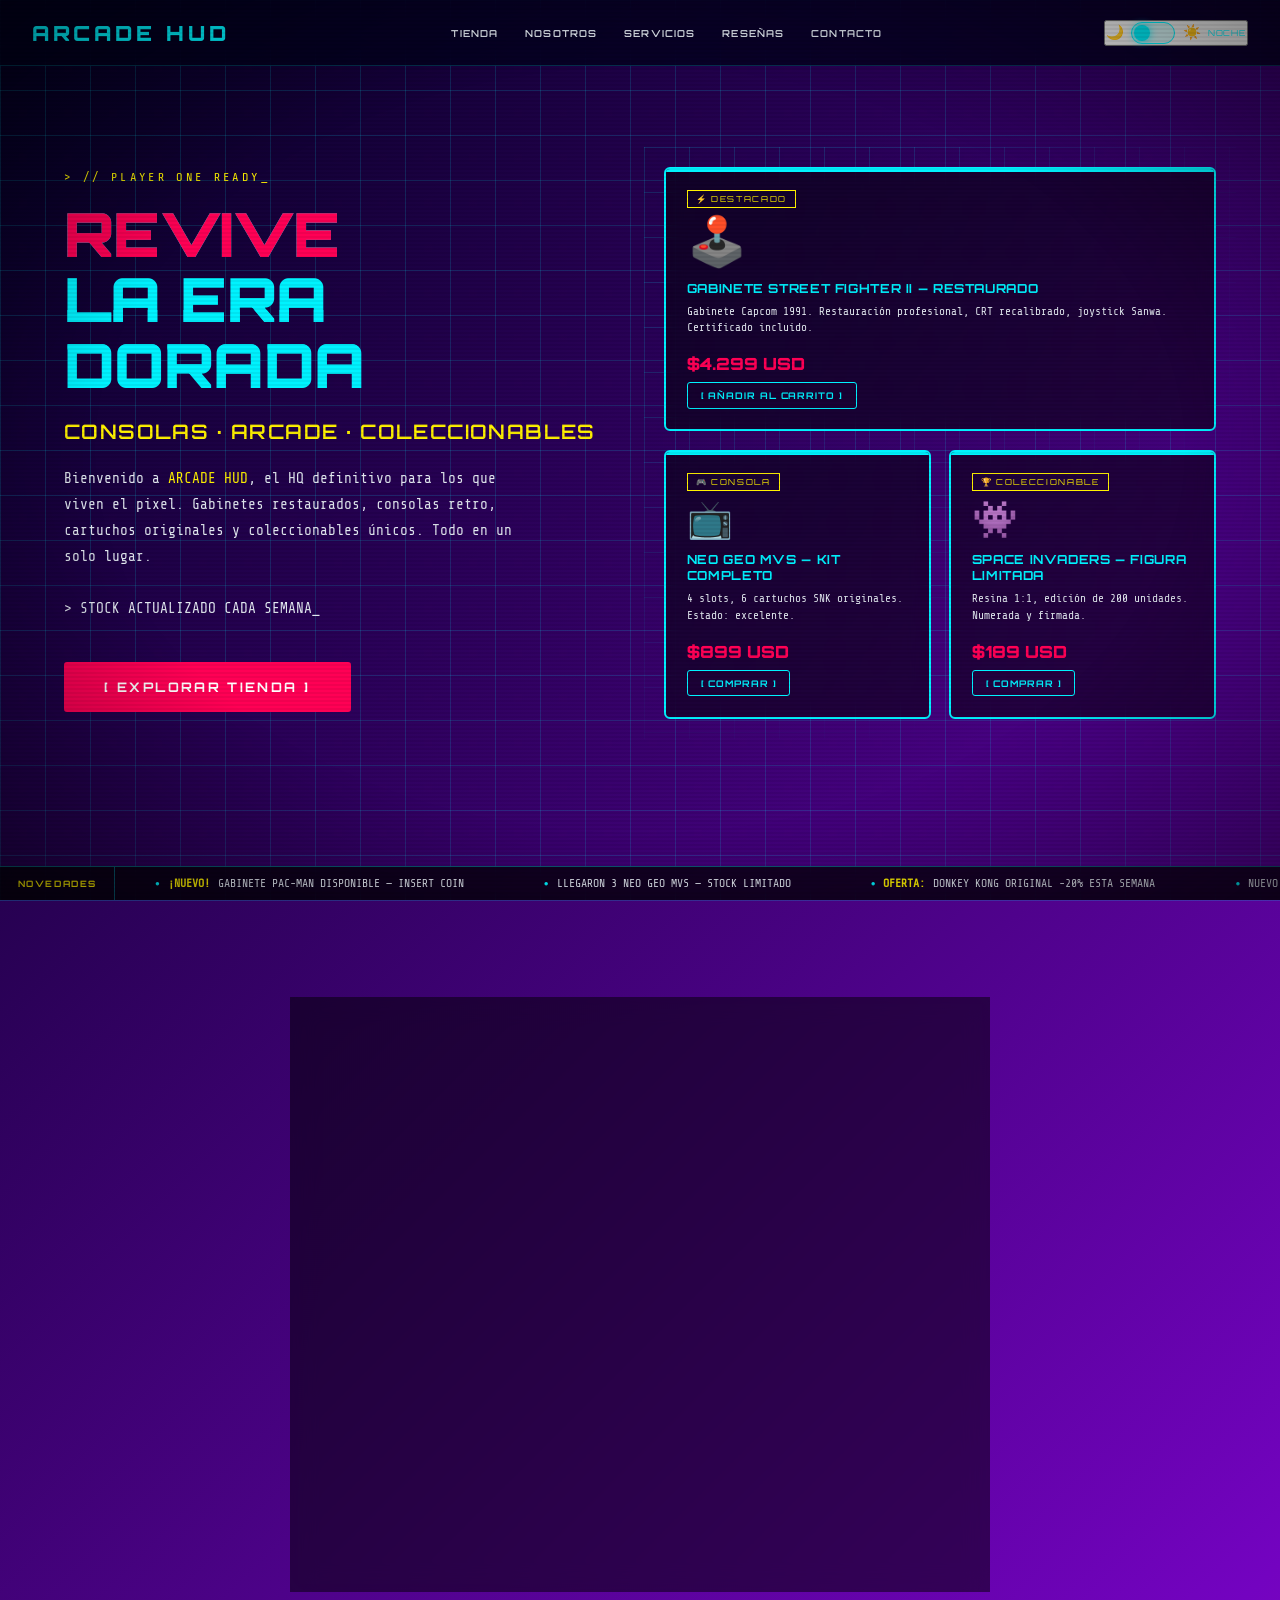
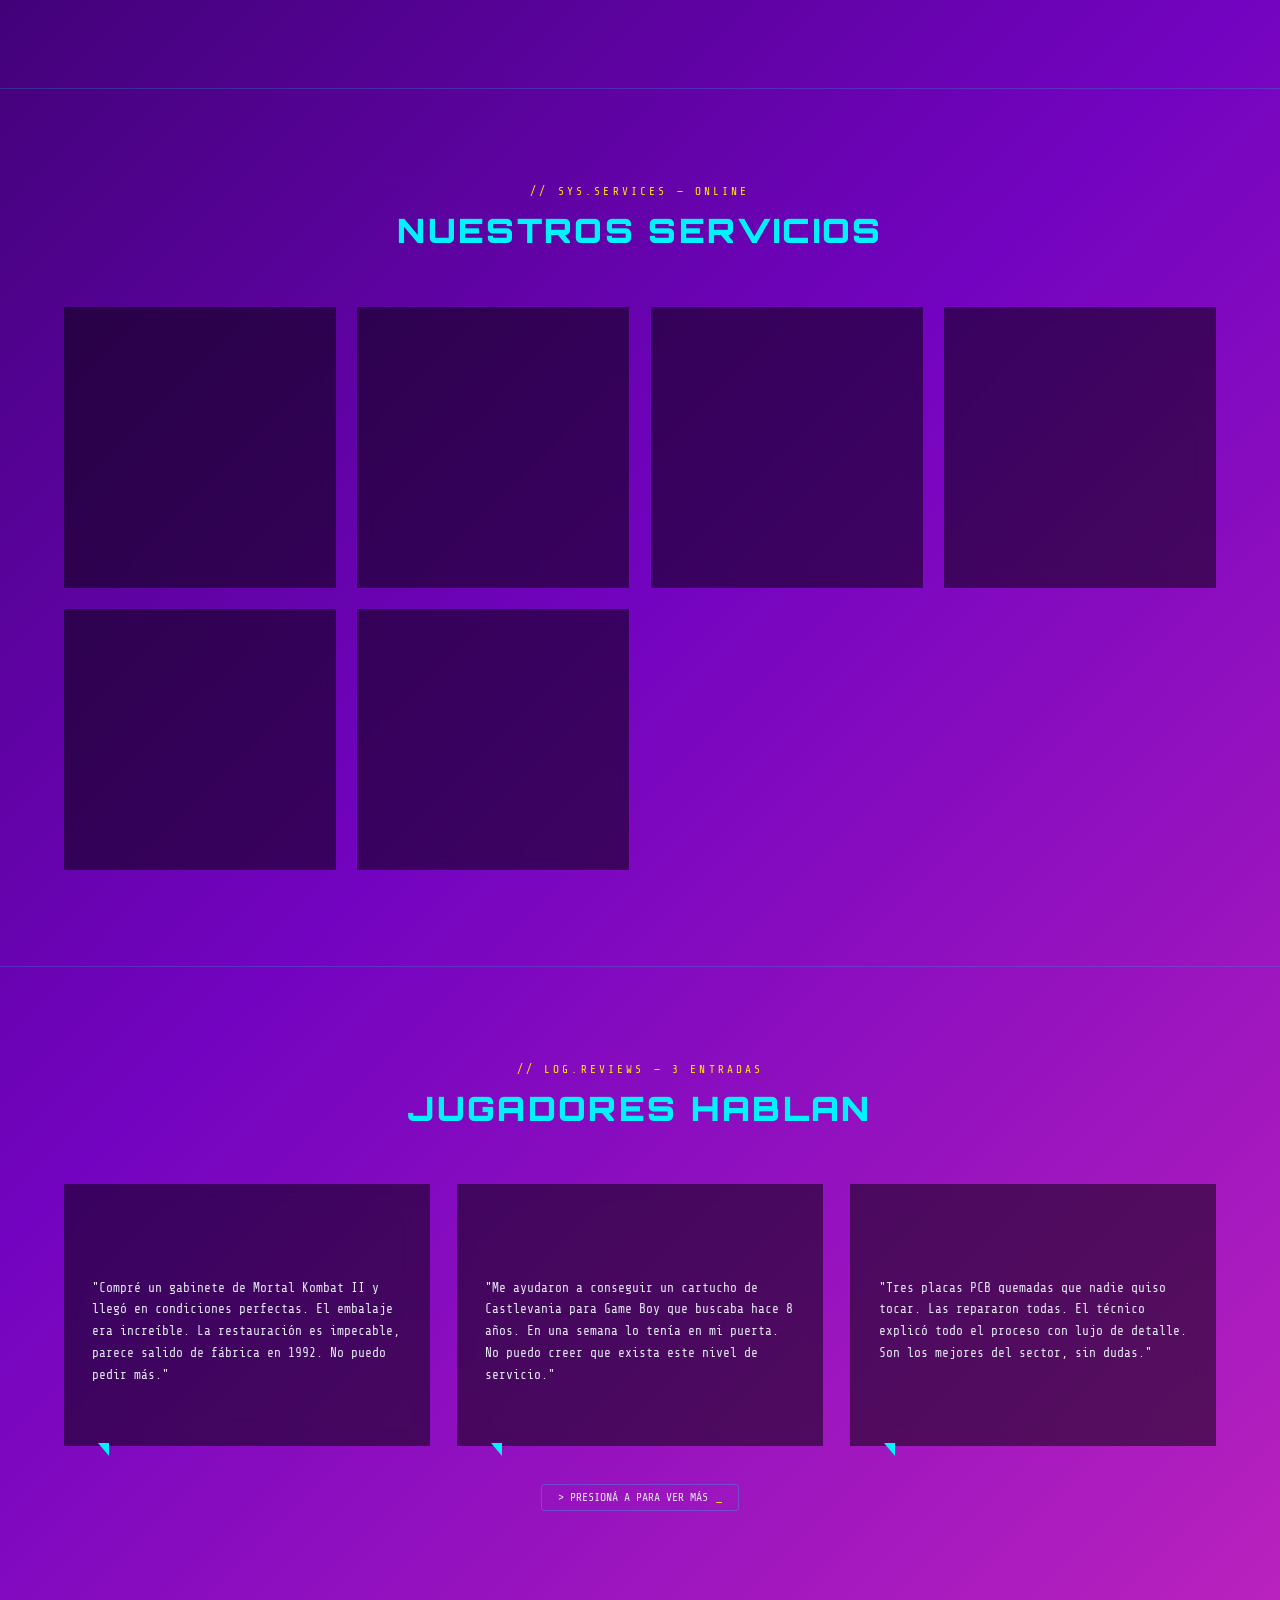
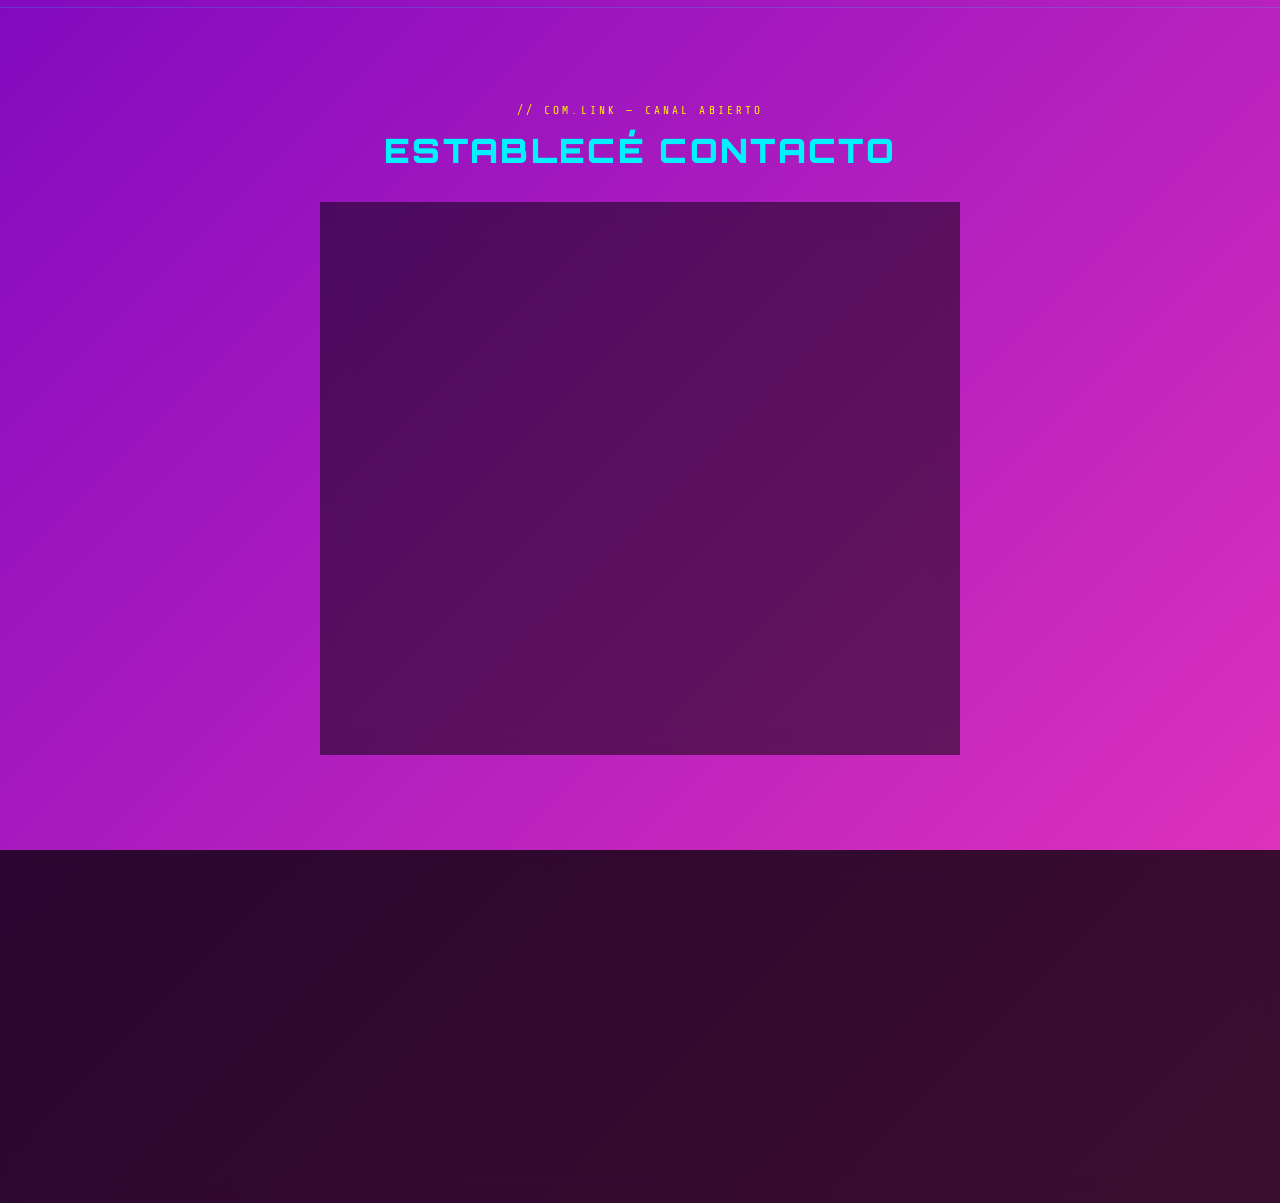
<file: landing-agente-1/arcade-hud-v2-animated.html>
<!DOCTYPE html>
<html lang="es">
<head>
  <meta charset="UTF-8" />
  <meta name="viewport" content="width=device-width, initial-scale=1.0" />
  <title>ARCADE HUD — Tienda Retro Online</title>
  <link rel="preconnect" href="https://fonts.googleapis.com" />
  <link rel="preconnect" href="https://fonts.gstatic.com" crossorigin />
  <link href="https://fonts.googleapis.com/css2?family=Orbitron:wght@400;600;700;900&family=Share+Tech+Mono&display=swap" rel="stylesheet" />
  <style>

/* ══════════════════════════════════════════════════════════════
   VARIABLES — MODO NOCHE (DEFAULT)
══════════════════════════════════════════════════════════════ */
:root {
  --bg-gradient: linear-gradient(135deg, #03001e 0%, #7303c0 50%, #ec38bc 100%);
  --text-title-color: #00F2FE;
  --text-subtitle-color: #FFF200;
  --text-desc-color: #E2E8F0;
  --grid-color: rgba(0, 242, 254, 0.15);
  --grid-glow: 0 0 12px rgba(0, 242, 254, 0.75);
  --color-tomato: #FF0055;
  --card-bg: rgba(0, 0, 0, 0.5);
  --card-border: var(--text-title-color);
  --nav-bg: rgba(3, 0, 30, 0.78);
  --input-bg: rgba(0, 0, 0, 0.65);
  --input-border: rgba(0, 242, 254, 0.45);
  --footer-bg: rgba(0, 0, 0, 0.75);
  --shadow-neon: 0 0 22px rgba(0, 242, 254, 0.5);
  --shadow-tomato: 0 0 22px rgba(255, 0, 85, 0.55);
  --glitch-color-1: #FF0055;
  --glitch-color-2: #00F2FE;
  --t: 0.4s;
  --ticker-bg: rgba(0, 0, 0, 0.7);
  --ticker-border: rgba(0, 242, 254, 0.35);
  --hud-corner: #FF0055;
}

/* ══════════════════════════════════════════════════════════════
   VARIABLES — MODO DÍA
══════════════════════════════════════════════════════════════ */
body.light-mode {
  --bg-gradient: linear-gradient(135deg, #eef2f7 0%, #d9e2ec 100%);
  --text-title-color: #0F172A;
  --text-subtitle-color: #FF5500;
  --text-desc-color: #334155;
  --grid-color: rgba(255, 85, 0, 0.2);
  --grid-glow: 0 0 10px rgba(255, 85, 0, 0.6);
  --color-tomato: #FF5500;
  --card-bg: rgba(255, 255, 255, 0.72);
  --card-border: #0F172A;
  --nav-bg: rgba(238, 242, 247, 0.88);
  --input-bg: rgba(255, 255, 255, 0.85);
  --input-border: rgba(255, 85, 0, 0.45);
  --footer-bg: rgba(217, 226, 236, 0.97);
  --shadow-neon: 0 0 22px rgba(255, 85, 0, 0.35);
  --shadow-tomato: 0 0 22px rgba(255, 85, 0, 0.5);
  --glitch-color-1: #FF5500;
  --glitch-color-2: #0F172A;
  --ticker-bg: rgba(238, 242, 247, 0.88);
  --ticker-border: rgba(255, 85, 0, 0.35);
  --hud-corner: #FF5500;
}

/* ══════════════════════════════════════════════════════════════
   RESET
══════════════════════════════════════════════════════════════ */
*, *::before, *::after { box-sizing: border-box; margin: 0; padding: 0; }
html { scroll-behavior: smooth; }

body {
  font-family: 'Share Tech Mono', monospace;
  background: var(--bg-gradient);
  color: var(--text-desc-color);
  min-height: 100vh;
  overflow-x: hidden;
  transition: background var(--t), color var(--t);
  position: relative;
}

/* ══════════════════════════════════════════════════════════════
   EFECTO CRT / SCANLINES — capa fija sobre toda la pantalla
══════════════════════════════════════════════════════════════ */
body::before {
  content: '';
  position: fixed;
  inset: 0;
  z-index: 9999;
  pointer-events: none;
  background: repeating-linear-gradient(
    0deg,
    transparent 0px,
    transparent 2px,
    rgba(0, 0, 0, 0.055) 2px,
    rgba(0, 0, 0, 0.055) 4px
  );
  animation: crt-scroll 9s linear infinite;
  will-change: background-position;
}

body.light-mode::before {
  background: repeating-linear-gradient(
    0deg,
    transparent 0px,
    transparent 2px,
    rgba(0, 0, 0, 0.022) 2px,
    rgba(0, 0, 0, 0.022) 4px
  );
}

@keyframes crt-scroll {
  0%   { background-position: 0 0; }
  100% { background-position: 0 100vh; }
}

/* Viñeta CRT sutil */
body::after {
  content: '';
  position: fixed;
  inset: 0;
  z-index: 9998;
  pointer-events: none;
  background: radial-gradient(ellipse at center, transparent 60%, rgba(0,0,0,0.45) 100%);
}

body.light-mode::after {
  background: radial-gradient(ellipse at center, transparent 60%, rgba(0,0,0,0.12) 100%);
}

/* ══════════════════════════════════════════════════════════════
   PAGE WRAPPER
══════════════════════════════════════════════════════════════ */
.page-wrapper { position: relative; z-index: 1; width: 100%; }

/* ══════════════════════════════════════════════════════════════
   CUADRÍCULA GLOBAL DE FONDO
══════════════════════════════════════════════════════════════ */
.grid-bg {
  position: fixed;
  inset: 0;
  z-index: 0;
  pointer-events: none;
  background-image:
    linear-gradient(var(--grid-color) 1px, transparent 1px),
    linear-gradient(90deg, var(--grid-color) 1px, transparent 1px);
  background-size: 45px 45px;
  filter: drop-shadow(var(--grid-glow));
  transition: background-image var(--t), filter var(--t);
  animation: grid-pulse 4s ease-in-out infinite;
}

@keyframes grid-pulse {
  0%, 100% { opacity: 1; }
  50%       { opacity: 0.7; }
}

/* ══════════════════════════════════════════════════════════════
   TICKER / MARQUESINA 8-BITS
══════════════════════════════════════════════════════════════ */
.ticker-wrap {
  position: fixed;
  bottom: 0; left: 0; right: 0;
  z-index: 200;
  background: var(--ticker-bg);
  border-top: 1px solid var(--ticker-border);
  height: 34px;
  overflow: hidden;
  display: flex;
  align-items: center;
  transition: background var(--t), border-color var(--t);
  backdrop-filter: blur(10px);
}

.ticker-label {
  font-family: 'Orbitron', sans-serif;
  font-size: 0.55rem;
  font-weight: 700;
  text-transform: uppercase;
  letter-spacing: 0.18em;
  color: var(--text-subtitle-color);
  padding: 0 1.1rem;
  white-space: nowrap;
  flex-shrink: 0;
  border-right: 1px solid var(--ticker-border);
  height: 100%;
  display: flex;
  align-items: center;
  transition: color var(--t), border-color var(--t);
}

.ticker-inner {
  display: flex;
  align-items: center;
  overflow: hidden;
  flex: 1;
  height: 100%;
}

.ticker-track {
  display: flex;
  white-space: nowrap;
  animation: ticker-scroll 32s linear infinite;
  will-change: transform;
}

.ticker-track:hover { animation-play-state: paused; }

.ticker-item {
  font-family: 'Share Tech Mono', monospace;
  font-size: 0.72rem;
  color: var(--text-desc-color);
  padding: 0 2.5rem;
  transition: color var(--t);
  display: flex;
  align-items: center;
  gap: 0.5rem;
}

.ticker-item .t-dot {
  color: var(--text-title-color);
  font-size: 0.5rem;
  transition: color var(--t);
}

.ticker-item strong {
  color: var(--text-subtitle-color);
  transition: color var(--t);
}

@keyframes ticker-scroll {
  0%   { transform: translateX(0); }
  100% { transform: translateX(-50%); }
}

/* ══════════════════════════════════════════════════════════════
   HEADER
══════════════════════════════════════════════════════════════ */
.site-header {
  position: fixed;
  top: 0; left: 0; right: 0;
  z-index: 100;
  padding: 0 2rem;
  height: 66px;
  display: flex;
  align-items: center;
  justify-content: space-between;
  background: var(--nav-bg);
  backdrop-filter: blur(18px);
  -webkit-backdrop-filter: blur(18px);
  border-bottom: 1px solid rgba(0, 242, 254, 0.2);
  transition: background var(--t), border-color var(--t);
  gap: 1rem;
}

body.light-mode .site-header {
  border-bottom-color: rgba(255, 85, 0, 0.2);
}

/* Logo con neón parpadeante */
.logo {
  font-family: 'Orbitron', sans-serif;
  font-weight: 900;
  font-size: 1.3rem;
  text-transform: uppercase;
  letter-spacing: 0.18em;
  color: var(--text-title-color);
  text-decoration: none;
  animation: logo-flicker 3.5s infinite;
  transition: color var(--t);
  white-space: nowrap;
  flex-shrink: 0;
}

@keyframes logo-flicker {
  0%, 89%, 91%, 93%, 97%, 100% {
    text-shadow: 0 0 6px var(--text-title-color), 0 0 18px var(--text-title-color), 0 0 40px var(--text-title-color);
    opacity: 1;
  }
  90%, 92% { text-shadow: none; opacity: 0.65; }
  94%, 96% { text-shadow: 0 0 4px var(--text-title-color); opacity: 0.85; }
}

.nav-links {
  display: flex;
  align-items: center;
  gap: 0.15rem;
  list-style: none;
}

.nav-links a {
  font-family: 'Orbitron', sans-serif;
  font-size: 0.6rem;
  font-weight: 600;
  text-transform: uppercase;
  letter-spacing: 0.12em;
  color: var(--text-desc-color);
  text-decoration: none;
  padding: 0.38rem 0.7rem;
  border: 1px solid transparent;
  border-radius: 3px;
  transition: color var(--t), border-color var(--t), background var(--t), box-shadow 0.3s;
}

.nav-links a:hover {
  color: var(--text-title-color);
  border-color: var(--text-title-color);
  background: rgba(0, 242, 254, 0.06);
  box-shadow: var(--shadow-neon);
}

/* Toggle día/noche */
.theme-toggle {
  display: flex;
  align-items: center;
  gap: 0.45rem;
  cursor: pointer;
  flex-shrink: 0;
}

.toggle-label {
  font-family: 'Orbitron', sans-serif;
  font-size: 0.52rem;
  text-transform: uppercase;
  letter-spacing: 0.1em;
  color: var(--text-title-color);
  transition: color var(--t);
}

.toggle-track {
  position: relative;
  width: 44px; height: 22px;
  background: rgba(0, 242, 254, 0.12);
  border: 1.5px solid var(--text-title-color);
  border-radius: 11px;
  transition: background var(--t), border-color var(--t);
  cursor: pointer;
}

.toggle-track::after {
  content: '';
  position: absolute;
  top: 2px; left: 2px;
  width: 16px; height: 16px;
  background: var(--text-title-color);
  border-radius: 50%;
  transition: transform var(--t), background var(--t);
  box-shadow: 0 0 8px var(--text-title-color);
}

body.light-mode .toggle-track::after { transform: translateX(22px); }

/* ══════════════════════════════════════════════════════════════
   HERO
══════════════════════════════════════════════════════════════ */
.hero {
  min-height: 100vh;
  padding-top: 66px;
  display: grid;
  grid-template-columns: 1fr 1fr;
  gap: 3rem;
  align-items: center;
  padding-left: 4rem;
  padding-right: 4rem;
  padding-bottom: 5rem;
  position: relative;
}

/* Columna izquierda */
.hero-text { min-width: 0; position: relative; z-index: 1; }

.hero-eyebrow {
  font-family: 'Share Tech Mono', monospace;
  font-size: 0.75rem;
  color: var(--text-subtitle-color);
  letter-spacing: 0.28em;
  text-transform: uppercase;
  margin-bottom: 1.1rem;
  display: flex;
  align-items: center;
  gap: 0.75rem;
  transition: color var(--t);
  animation: typing-blink 1s step-end infinite;
}

@keyframes typing-blink {
  0%, 100% { border-right-color: var(--text-subtitle-color); }
  50%       { border-right-color: transparent; }
}

/* ══ GLITCH TITLE ══ */
.hero-title {
  font-family: 'Orbitron', sans-serif;
  font-weight: 900;
  font-size: clamp(2.1rem, 5vw, 3.8rem);
  text-transform: uppercase;
  color: var(--text-title-color);
  line-height: 1.08;
  letter-spacing: -0.01em;
  margin-bottom: 1.25rem;
  position: relative;
  display: inline-block;
  animation: glitch-main 5s infinite;
  transition: color var(--t);
}

.hero-title::before,
.hero-title::after {
  content: attr(data-text);
  position: absolute;
  top: 0; left: 0;
  width: 100%;
  overflow: hidden;
  font-family: 'Orbitron', sans-serif;
  font-weight: 900;
  font-size: inherit;
  line-height: inherit;
  letter-spacing: inherit;
  text-transform: uppercase;
}

.hero-title::before {
  color: var(--glitch-color-1);
  animation: glitch-layer-1 5s infinite;
  clip-path: polygon(0 0, 100% 0, 100% 33%, 0 33%);
}

.hero-title::after {
  color: var(--glitch-color-2);
  animation: glitch-layer-2 5s infinite;
  clip-path: polygon(0 55%, 100% 55%, 100% 75%, 0 75%);
}

@keyframes glitch-main {
  0%, 92%, 100%  { transform: none; }
  93%            { transform: skewX(-2deg) translateX(3px); }
  94%            { transform: skewX(1deg) translateX(-2px); }
  95%            { transform: none; }
  97%            { transform: skewX(-1deg); }
}

@keyframes glitch-layer-1 {
  0%, 91%, 100%  { transform: none; opacity: 0; }
  92%            { transform: translateX(-4px); opacity: 0.85; }
  93%            { transform: translateX(4px); opacity: 0.85; }
  94%            { transform: none; opacity: 0; }
  97%            { transform: translateX(-2px); opacity: 0.6; }
  98%            { opacity: 0; transform: none; }
}

@keyframes glitch-layer-2 {
  0%, 91%, 100%  { transform: none; opacity: 0; }
  92%            { transform: translateX(4px); opacity: 0.8; }
  93%            { transform: translateX(-3px); opacity: 0.7; }
  94%            { transform: none; opacity: 0; }
  97%            { transform: translateX(2px); opacity: 0.5; }
  98%            { opacity: 0; transform: none; }
}

.hero-subtitle {
  font-family: 'Orbitron', sans-serif;
  font-weight: 600;
  font-size: clamp(0.9rem, 2vw, 1.25rem);
  text-transform: uppercase;
  color: var(--text-subtitle-color);
  margin-bottom: 1.4rem;
  letter-spacing: 0.07em;
  transition: color var(--t);
}

.hero-desc {
  font-family: 'Share Tech Mono', monospace;
  font-size: 0.9rem;
  color: var(--text-desc-color);
  line-height: 1.8;
  max-width: 460px;
  margin-bottom: 2.5rem;
  transition: color var(--t);
}

.hero-desc mark {
  background: transparent;
  color: var(--text-subtitle-color);
  transition: color var(--t);
}

/* CTA button */
.btn-cta {
  font-family: 'Orbitron', sans-serif;
  font-weight: 700;
  font-size: 0.82rem;
  text-transform: uppercase;
  letter-spacing: 0.18em;
  color: #fff;
  background: var(--color-tomato);
  border: 2px solid var(--color-tomato);
  padding: 0.95rem 2.4rem;
  cursor: pointer;
  border-radius: 3px;
  text-decoration: none;
  display: inline-block;
  position: relative;
  overflow: hidden;
  transition: background var(--t), color var(--t), box-shadow var(--t), transform 0.08s;
}

.btn-cta::after {
  content: '';
  position: absolute;
  inset: 0;
  background: rgba(255,255,255,0.1);
  transform: scaleX(0);
  transform-origin: left;
  transition: transform 0.38s ease;
}

.btn-cta:hover::after { transform: scaleX(1); }

.btn-cta:hover {
  background: transparent;
  color: var(--color-tomato);
  box-shadow: 0 0 35px var(--color-tomato), 0 0 65px rgba(255,0,85,0.3);
}

.btn-cta:active {
  transform: translateY(3px) scale(0.98);
  box-shadow: 0 0 10px var(--color-tomato);
}

/* ══════════════════════════════════════════════════════════════
   HERO CARDS COLUMN — cuadrícula + máscara
══════════════════════════════════════════════════════════════ */
.hero-cards-col {
  min-width: 0;
  position: relative;
  z-index: 1;
}

/* Capa de fondo con cuadrícula + fade mask */
.hero-cards-col::before {
  content: '';
  position: absolute;
  inset: -20px;
  background-image:
    linear-gradient(var(--grid-color) 1px, transparent 1px),
    linear-gradient(90deg, var(--grid-color) 1px, transparent 1px);
  background-size: 45px 45px;
  filter: drop-shadow(var(--grid-glow));
  -webkit-mask-image: radial-gradient(circle at top left, black 30%, transparent 80%);
  mask-image: radial-gradient(circle at top left, black 30%, transparent 80%);
  pointer-events: none;
  transition: background-image var(--t), filter var(--t);
}

.hero-cards {
  display: grid;
  grid-template-columns: 1fr 1fr;
  gap: 1.15rem;
  position: relative;
}

/* ══ 3D CARD HOVER ══ */
.product-card {
  background: var(--card-bg);
  border: 2px solid var(--card-border);
  border-radius: 6px;
  padding: 1.3rem;
  display: flex;
  flex-direction: column;
  gap: 0.5rem;
  cursor: pointer;
  position: relative;
  overflow: hidden;
  backdrop-filter: blur(10px);
  transition:
    background var(--t),
    border-color var(--t),
    transform 0.35s ease,
    box-shadow 0.35s ease;
  transform-style: preserve-3d;
  will-change: transform;
}

/* Línea superior decorativa */
.product-card::before {
  content: '';
  position: absolute;
  top: 0; left: 0; right: 0;
  height: 3px;
  background: var(--text-title-color);
  transition: background var(--t);
}

/* Schimmer sweep en hover */
.product-card::after {
  content: '';
  position: absolute;
  inset: 0;
  background: linear-gradient(135deg, rgba(255,255,255,0.07) 0%, transparent 60%);
  opacity: 0;
  transition: opacity 0.35s;
}

.product-card:hover::after { opacity: 1; }

/* 3D tilt — implementado con JS abajo, pero fallback en CSS */
.product-card:hover {
  transform: perspective(900px) rotateX(-4deg) rotateY(5deg) translateY(-8px) scale(1.02);
  box-shadow:
    0 18px 40px rgba(0,0,0,0.45),
    0 0 28px rgba(0, 242, 254, 0.55),
    0 0 60px rgba(0, 242, 254, 0.2);
}

body.light-mode .product-card:hover {
  box-shadow:
    0 18px 40px rgba(0,0,0,0.18),
    0 0 28px rgba(255, 85, 0, 0.45),
    0 0 60px rgba(255, 85, 0, 0.15);
}

.product-card:nth-child(1) { grid-column: 1 / 3; }

.card-tag {
  font-family: 'Orbitron', sans-serif;
  font-size: 0.52rem;
  text-transform: uppercase;
  letter-spacing: 0.2em;
  color: var(--text-subtitle-color);
  border: 1px solid var(--text-subtitle-color);
  padding: 0.18rem 0.5rem;
  display: inline-block;
  width: fit-content;
  margin-bottom: 0.2rem;
  transition: color var(--t), border-color var(--t);
}

.card-emoji { font-size: 2.3rem; line-height: 1; margin-bottom: 0.3rem; }
.product-card:nth-child(1) .card-emoji { font-size: 3rem; }

.card-title {
  font-family: 'Orbitron', sans-serif;
  font-weight: 700;
  font-size: 0.78rem;
  text-transform: uppercase;
  color: var(--text-title-color);
  letter-spacing: 0.05em;
  transition: color var(--t);
}

.card-desc {
  font-family: 'Share Tech Mono', monospace;
  font-size: 0.7rem;
  color: var(--text-desc-color);
  line-height: 1.5;
  transition: color var(--t);
}

.card-price {
  font-family: 'Orbitron', sans-serif;
  font-weight: 900;
  font-size: 1.05rem;
  color: var(--color-tomato);
  margin-top: auto;
  padding-top: 0.5rem;
  transition: color var(--t);
}

.card-btn {
  font-family: 'Orbitron', sans-serif;
  font-size: 0.57rem;
  font-weight: 700;
  text-transform: uppercase;
  letter-spacing: 0.1em;
  color: var(--text-title-color);
  background: transparent;
  border: 1.5px solid var(--text-title-color);
  padding: 0.42rem 0.8rem;
  cursor: pointer;
  border-radius: 3px;
  width: fit-content;
  transition: background var(--t), color var(--t), box-shadow 0.3s, border-color var(--t);
}

.card-btn:hover {
  background: var(--color-tomato);
  border-color: var(--color-tomato);
  color: #fff;
  box-shadow: 0 0 16px var(--color-tomato);
}

/* ══════════════════════════════════════════════════════════════
   ABOUT — INSERT COIN
══════════════════════════════════════════════════════════════ */
.about {
  position: relative;
  z-index: 1;
  padding: 6rem 4rem;
  display: flex;
  flex-direction: column;
  align-items: center;
  text-align: center;
  gap: 2rem;
  border-top: 1px solid rgba(0, 242, 254, 0.18);
  transition: border-color var(--t);
}

body.light-mode .about { border-top-color: rgba(255,85,0,0.18); }

.coin-screen {
  background: var(--card-bg);
  border: 2px solid var(--card-border);
  border-radius: 8px;
  padding: 3rem 3.5rem;
  max-width: 700px;
  width: 100%;
  backdrop-filter: blur(12px);
  position: relative;
  transition: background var(--t), border-color var(--t);
}

.coin-screen::before {
  content: '● ● ●';
  position: absolute;
  top: 0.75rem; left: 1rem;
  font-size: 0.55rem;
  letter-spacing: 0.4em;
  color: var(--text-title-color);
  opacity: 0.5;
  transition: color var(--t);
}

/* INSERT COIN con flicker irregular */
.insert-coin {
  font-family: 'Orbitron', sans-serif;
  font-size: clamp(1.4rem, 3.5vw, 2.1rem);
  font-weight: 900;
  text-transform: uppercase;
  color: var(--text-subtitle-color);
  letter-spacing: 0.16em;
  animation: coin-flicker 2.2s infinite;
  margin-bottom: 1.5rem;
  display: block;
  transition: color var(--t);
}

@keyframes coin-flicker {
  0%,  8%,  10%, 20%, 22%, 60%, 62%, 80%, 82%, 100% { opacity: 1; }
  9%,  21%, 61%, 81%                                 { opacity: 0; }
}

/* Barra de carga retro */
.loading-bar-wrap {
  width: 100%;
  max-width: 380px;
  margin: 0 auto 1.5rem;
  display: flex;
  flex-direction: column;
  gap: 0.5rem;
}

.loading-bar-label {
  font-family: 'Share Tech Mono', monospace;
  font-size: 0.68rem;
  color: var(--text-desc-color);
  text-align: left;
  transition: color var(--t);
}

.loading-bar-track {
  height: 10px;
  background: rgba(0,0,0,0.4);
  border: 1.5px solid var(--card-border);
  border-radius: 2px;
  overflow: hidden;
  transition: border-color var(--t);
}

.loading-bar-fill {
  height: 100%;
  background: var(--text-title-color);
  width: 0%;
  animation: load-bar 3.5s ease-in-out infinite;
  box-shadow: 0 0 10px var(--text-title-color);
  transition: background var(--t), box-shadow var(--t);
}

@keyframes load-bar {
  0%   { width: 0%; opacity: 1; }
  70%  { width: 100%; opacity: 1; }
  85%  { width: 100%; opacity: 0; }
  86%  { width: 0%; opacity: 0; }
  100% { width: 0%; opacity: 1; }
}

.about-title {
  font-family: 'Orbitron', sans-serif;
  font-weight: 700;
  font-size: clamp(1rem, 2.5vw, 1.5rem);
  text-transform: uppercase;
  color: var(--text-title-color);
  margin-bottom: 0.85rem;
  transition: color var(--t);
}

.about-text {
  font-family: 'Share Tech Mono', monospace;
  font-size: 0.88rem;
  color: var(--text-desc-color);
  line-height: 1.85;
  transition: color var(--t);
}

.about-text strong { color: var(--text-title-color); transition: color var(--t); }

.divider {
  width: 100%;
  display: flex;
  align-items: center;
  gap: 0.75rem;
  margin: 1.2rem 0;
}

.divider::before, .divider::after {
  content: ''; flex: 1; height: 1px;
  background: var(--card-border); opacity: 0.3;
}

.divider-icon { color: var(--text-subtitle-color); font-size: 0.9rem; transition: color var(--t); }

/* ══════════════════════════════════════════════════════════════
   SERVICIOS — HUD GRID
══════════════════════════════════════════════════════════════ */
.services {
  position: relative;
  z-index: 1;
  padding: 6rem 4rem;
  border-top: 1px solid rgba(0, 242, 254, 0.18);
  transition: border-color var(--t);
}

body.light-mode .services { border-top-color: rgba(255,85,0,0.18); }

.section-header { text-align: center; margin-bottom: 3.5rem; }

.section-tag {
  font-family: 'Share Tech Mono', monospace;
  font-size: 0.7rem;
  color: var(--text-subtitle-color);
  letter-spacing: 0.28em;
  text-transform: uppercase;
  display: block;
  margin-bottom: 0.7rem;
  transition: color var(--t);
}

.section-title {
  font-family: 'Orbitron', sans-serif;
  font-weight: 900;
  font-size: clamp(1.35rem, 3vw, 2.1rem);
  text-transform: uppercase;
  color: var(--text-title-color);
  letter-spacing: 0.07em;
  transition: color var(--t);
}

.services-grid {
  display: grid;
  grid-template-columns: repeat(auto-fit, minmax(220px, 1fr));
  gap: 1.4rem;
}

/* HUD block con bordes animados en hover */
.hud-block {
  background: var(--card-bg);
  border: 2px solid var(--card-border);
  border-radius: 6px;
  padding: 1.85rem 1.4rem;
  position: relative;
  backdrop-filter: blur(8px);
  transition: background var(--t), border-color var(--t), transform 0.3s, box-shadow 0.3s;
  overflow: hidden;
  min-width: 0;
}

/* Bordes animados tipo "scan" en hover */
.hud-block::before {
  content: '';
  position: absolute;
  top: -100%; left: 0; right: 0;
  height: 2px;
  background: var(--text-title-color);
  box-shadow: 0 0 12px var(--text-title-color);
  transition: top 0.0s;
  opacity: 0;
}

.hud-block:hover::before {
  opacity: 1;
  top: 0;
  animation: hud-scan 1.6s linear infinite;
}

@keyframes hud-scan {
  0%   { top: -2px; }
  100% { top: 100%; }
}

.hud-block:hover {
  transform: translateY(-5px);
  box-shadow: var(--shadow-neon);
}

/* Esquinas estilo HUD */
.hud-corner { position: absolute; width: 11px; height: 11px; border-color: var(--hud-corner); border-style: solid; transition: border-color var(--t); }
.hud-corner.tl { top: -2px; left: -2px; border-width: 2px 0 0 2px; }
.hud-corner.tr { top: -2px; right: -2px; border-width: 2px 2px 0 0; }
.hud-corner.bl { bottom: -2px; left: -2px; border-width: 0 0 2px 2px; }
.hud-corner.br { bottom: -2px; right: -2px; border-width: 0 2px 2px 0; }

.hud-icon { font-size: 2.4rem; margin-bottom: 1rem; display: block; }
.hud-title {
  font-family: 'Orbitron', sans-serif;
  font-weight: 700;
  font-size: 0.82rem;
  text-transform: uppercase;
  color: var(--text-title-color);
  letter-spacing: 0.08em;
  margin-bottom: 0.7rem;
  transition: color var(--t);
}

.hud-desc {
  font-family: 'Share Tech Mono', monospace;
  font-size: 0.78rem;
  color: var(--text-desc-color);
  line-height: 1.65;
  transition: color var(--t);
}

.hud-status {
  margin-top: 1.1rem;
  font-family: 'Share Tech Mono', monospace;
  font-size: 0.65rem;
  color: var(--text-subtitle-color);
  display: flex;
  align-items: center;
  gap: 0.4rem;
  transition: color var(--t);
}

.hud-status::before {
  content: '●';
  font-size: 0.55rem;
  animation: pulse-dot 1.6s ease infinite;
}

@keyframes pulse-dot {
  0%, 100% { opacity: 1; }
  50%       { opacity: 0.2; }
}

/* ══════════════════════════════════════════════════════════════
   TESTIMONIOS — RPG DIALOG
══════════════════════════════════════════════════════════════ */
.testimonials {
  position: relative;
  z-index: 1;
  padding: 6rem 4rem;
  border-top: 1px solid rgba(0, 242, 254, 0.18);
  transition: border-color var(--t);
}

body.light-mode .testimonials { border-top-color: rgba(255,85,0,0.18); }

.testimonials-grid {
  display: grid;
  grid-template-columns: repeat(auto-fit, minmax(270px, 1fr));
  gap: 1.7rem;
}

.rpg-dialog {
  background: var(--card-bg);
  border: 2px solid var(--card-border);
  border-radius: 4px;
  padding: 1.65rem;
  position: relative;
  backdrop-filter: blur(10px);
  transition: background var(--t), border-color var(--t), box-shadow 0.3s;
  min-width: 0;
}

.rpg-dialog:hover { box-shadow: var(--shadow-neon); }

/* Triángulo RPG */
.rpg-dialog::after {
  content: '';
  position: absolute;
  bottom: -13px; left: 2rem;
  width: 0; height: 0;
  border-left: 11px solid transparent;
  border-top: 13px solid var(--card-border);
  transition: border-top-color var(--t);
}

.rpg-header {
  display: flex;
  align-items: center;
  gap: 0.7rem;
  margin-bottom: 0.9rem;
  padding-bottom: 0.7rem;
  border-bottom: 1px solid rgba(0, 242, 254, 0.2);
  transition: border-color var(--t);
}

body.light-mode .rpg-header { border-bottom-color: rgba(15,23,42,0.15); }

.rpg-avatar {
  width: 38px; height: 38px;
  background: var(--text-title-color);
  border-radius: 3px;
  display: flex;
  align-items: center;
  justify-content: center;
  font-size: 1.2rem;
  flex-shrink: 0;
  transition: background var(--t);
}

.rpg-name {
  font-family: 'Orbitron', sans-serif;
  font-weight: 700;
  font-size: 0.68rem;
  text-transform: uppercase;
  color: var(--text-title-color);
  display: block;
  transition: color var(--t);
}

.rpg-level {
  font-family: 'Share Tech Mono', monospace;
  font-size: 0.63rem;
  color: var(--text-subtitle-color);
  transition: color var(--t);
}

/* Texto RPG con animación "typing" de entrada */
.rpg-text {
  font-family: 'Share Tech Mono', monospace;
  font-size: 0.8rem;
  color: var(--text-desc-color);
  line-height: 1.7;
  animation: rpg-text-in 0.8s ease both;
  transition: color var(--t);
}

@keyframes rpg-text-in {
  from { opacity: 0; transform: translateY(8px); }
  to   { opacity: 1; transform: translateY(0); }
}

.rpg-stars {
  margin-top: 0.9rem;
  color: var(--text-subtitle-color);
  font-size: 0.88rem;
  letter-spacing: 0.12em;
  transition: color var(--t);
}

/* ══════════════════════════════════════════════════════════════
   CONTACTO — HIGH SCORE FORM
══════════════════════════════════════════════════════════════ */
.contact {
  position: relative;
  z-index: 1;
  padding: 6rem 4rem;
  border-top: 1px solid rgba(0, 242, 254, 0.18);
  display: flex;
  flex-direction: column;
  align-items: center;
  transition: border-color var(--t);
}

body.light-mode .contact { border-top-color: rgba(255,85,0,0.18); }

.hiscore-panel {
  background: var(--card-bg);
  border: 2px solid var(--card-border);
  border-radius: 8px;
  padding: 3rem;
  max-width: 640px;
  width: 100%;
  backdrop-filter: blur(12px);
  position: relative;
  transition: background var(--t), border-color var(--t);
}

.hiscore-panel::before {
  content: 'HIGH SCORE BOARD';
  font-family: 'Orbitron', sans-serif;
  font-size: 0.52rem;
  letter-spacing: 0.28em;
  color: var(--text-subtitle-color);
  position: absolute;
  top: -0.65rem; left: 50%;
  transform: translateX(-50%);
  background: var(--card-bg);
  padding: 0 1rem;
  white-space: nowrap;
  transition: color var(--t), background var(--t);
}

.hiscore-title {
  font-family: 'Orbitron', sans-serif;
  font-weight: 900;
  font-size: clamp(1.3rem, 3vw, 1.9rem);
  text-transform: uppercase;
  color: var(--text-subtitle-color);
  text-align: center;
  letter-spacing: 0.14em;
  margin-bottom: 0.4rem;
  animation: coin-flicker 3s infinite;
  transition: color var(--t);
}

.hiscore-sub {
  font-family: 'Share Tech Mono', monospace;
  font-size: 0.76rem;
  color: var(--text-desc-color);
  text-align: center;
  margin-bottom: 2.4rem;
  transition: color var(--t);
}

.form-row {
  display: grid;
  grid-template-columns: 1fr 1fr;
  gap: 1rem;
  margin-bottom: 1rem;
}

.form-group { display: flex; flex-direction: column; gap: 0.38rem; min-width: 0; }
.form-group.full { grid-column: 1 / -1; }

.form-label {
  font-family: 'Orbitron', sans-serif;
  font-size: 0.56rem;
  text-transform: uppercase;
  letter-spacing: 0.2em;
  color: var(--text-title-color);
  transition: color var(--t);
}

.form-input, .form-textarea {
  font-family: 'Share Tech Mono', monospace;
  font-size: 0.84rem;
  color: var(--text-desc-color);
  background: var(--input-bg);
  border: 1.5px solid var(--input-border);
  border-radius: 3px;
  padding: 0.72rem 0.95rem;
  width: 100%;
  outline: none;
  caret-color: var(--text-title-color);
  transition: background var(--t), border-color var(--t), color var(--t), box-shadow 0.3s;
}

.form-input:focus, .form-textarea:focus {
  border-color: var(--text-title-color);
  box-shadow: 0 0 14px rgba(0, 242, 254, 0.28);
  animation: input-pulse 1.4s ease-in-out infinite;
}

body.light-mode .form-input:focus,
body.light-mode .form-textarea:focus {
  box-shadow: 0 0 14px rgba(255,85,0,0.22);
  animation: none;
}

@keyframes input-pulse {
  0%, 100% { box-shadow: 0 0 8px rgba(0, 242, 254, 0.28); }
  50%       { box-shadow: 0 0 20px rgba(0, 242, 254, 0.55); }
}

.form-input::placeholder, .form-textarea::placeholder {
  color: rgba(226,232,240,0.28);
}

body.light-mode .form-input::placeholder,
body.light-mode .form-textarea::placeholder {
  color: rgba(51,65,85,0.35);
}

.form-textarea { resize: vertical; min-height: 115px; }

.form-footer {
  display: flex;
  align-items: center;
  justify-content: space-between;
  margin-top: 1.5rem;
  gap: 1rem;
  flex-wrap: wrap;
}

.form-status {
  font-family: 'Share Tech Mono', monospace;
  font-size: 0.68rem;
  color: var(--text-desc-color);
  transition: color var(--t);
}

.form-status span { color: var(--text-title-color); transition: color var(--t); }

.btn-submit {
  font-family: 'Orbitron', sans-serif;
  font-weight: 700;
  font-size: 0.76rem;
  text-transform: uppercase;
  letter-spacing: 0.16em;
  color: #03001e;
  background: var(--text-title-color);
  border: 2px solid var(--text-title-color);
  padding: 0.82rem 1.9rem;
  cursor: pointer;
  border-radius: 3px;
  transition: background var(--t), color var(--t), box-shadow 0.3s, transform 0.08s;
}

body.light-mode .btn-submit { color: #fff; }

.btn-submit:hover {
  background: transparent;
  color: var(--text-title-color);
  box-shadow: var(--shadow-neon);
}

.btn-submit:active { transform: translateY(2px); }

/* ══════════════════════════════════════════════════════════════
   FOOTER
══════════════════════════════════════════════════════════════ */
.site-footer {
  position: relative;
  z-index: 1;
  background: var(--footer-bg);
  border-top: 1px solid rgba(0, 242, 254, 0.18);
  padding: 3rem 4rem 2.5rem;
  padding-bottom: calc(2.5rem + 34px); /* ticker height */
  transition: background var(--t), border-color var(--t);
  backdrop-filter: blur(12px);
}

body.light-mode .site-footer { border-top-color: rgba(255,85,0,0.18); }

.footer-grid {
  display: grid;
  grid-template-columns: 1.4fr 1fr 1fr 1fr;
  gap: 2rem;
  margin-bottom: 2.5rem;
}

.footer-logo {
  display: block;
  margin-bottom: 0.75rem;
}

.footer-tagline {
  font-family: 'Share Tech Mono', monospace;
  font-size: 0.77rem;
  color: var(--text-desc-color);
  line-height: 1.65;
  margin-bottom: 1.2rem;
  transition: color var(--t);
}

.social-links { display: flex; gap: 0.65rem; }

.social-link {
  width: 35px; height: 35px;
  border: 1.5px solid var(--text-title-color);
  border-radius: 4px;
  display: flex;
  align-items: center;
  justify-content: center;
  font-size: 0.95rem;
  text-decoration: none;
  color: var(--text-title-color);
  transition: background var(--t), color var(--t), border-color var(--t), box-shadow 0.3s;
  animation: social-idle 3s ease-in-out infinite;
}

.social-link:nth-child(2) { animation-delay: 0.4s; }
.social-link:nth-child(3) { animation-delay: 0.8s; }
.social-link:nth-child(4) { animation-delay: 1.2s; }
.social-link:nth-child(5) { animation-delay: 1.6s; }

@keyframes social-idle {
  0%, 90%, 100% { border-color: var(--text-title-color); box-shadow: none; }
  93%           { border-color: var(--text-subtitle-color); box-shadow: 0 0 10px var(--text-subtitle-color); }
}

.social-link:hover {
  background: var(--text-title-color);
  color: #03001e;
  box-shadow: var(--shadow-neon);
  animation: none;
}

body.light-mode .social-link:hover { color: #fff; }

.footer-col-title {
  font-family: 'Orbitron', sans-serif;
  font-weight: 700;
  font-size: 0.65rem;
  text-transform: uppercase;
  letter-spacing: 0.22em;
  color: var(--text-title-color);
  margin-bottom: 1rem;
  transition: color var(--t);
}

.footer-links { list-style: none; display: flex; flex-direction: column; gap: 0.48rem; }

.footer-links a {
  font-family: 'Share Tech Mono', monospace;
  font-size: 0.77rem;
  color: var(--text-desc-color);
  text-decoration: none;
  transition: color var(--t);
  display: flex;
  align-items: center;
  gap: 0.38rem;
}

.footer-links a::before { content: '›'; color: var(--text-subtitle-color); transition: color var(--t); }
.footer-links a:hover { color: var(--text-title-color); }

.footer-bottom {
  border-top: 1px solid rgba(0, 242, 254, 0.15);
  padding-top: 1.4rem;
  display: flex;
  align-items: center;
  justify-content: space-between;
  gap: 1rem;
  flex-wrap: wrap;
  transition: border-color var(--t);
}

body.light-mode .footer-bottom { border-top-color: rgba(255,85,0,0.15); }

.footer-copy {
  font-family: 'Share Tech Mono', monospace;
  font-size: 0.68rem;
  color: var(--text-desc-color);
  transition: color var(--t);
}

.footer-copy span { color: var(--text-title-color); transition: color var(--t); }

/* ══════════════════════════════════════════════════════════════
   SCROLL REVEAL
══════════════════════════════════════════════════════════════ */
.reveal {
  opacity: 0;
  transform: translateY(22px);
  transition: opacity 0.6s ease, transform 0.6s ease;
}
.reveal.visible { opacity: 1; transform: translateY(0); }

/* ══════════════════════════════════════════════════════════════
   RESPONSIVIDAD
══════════════════════════════════════════════════════════════ */
@media (max-width: 1024px) {
  .footer-grid { grid-template-columns: 1fr 1fr; }
}

@media (max-width: 768px) {
  .hero {
    grid-template-columns: 1fr;
    padding: 1.5rem 1.5rem 4rem;
    padding-top: calc(66px + 1.5rem);
  }
  .hero-cards { grid-template-columns: 1fr; }
  .product-card:nth-child(1) { grid-column: 1; }
  .nav-links { display: none; }
  .about, .services, .testimonials, .contact { padding: 4rem 1.5rem; }
  .coin-screen { padding: 2rem 1.5rem; }
  .form-row { grid-template-columns: 1fr; }
  .footer-grid { grid-template-columns: 1fr; }
  .site-footer { padding: 2rem 1.5rem; padding-bottom: calc(1.5rem + 34px); }
  .footer-bottom { flex-direction: column; text-align: center; }
  .hiscore-panel { padding: 2rem 1.5rem; }
  .site-header { padding: 0 1.25rem; }
}

@media (max-width: 480px) {
  .logo { font-size: 1rem; }
  .toggle-label { display: none; }
}

@media (prefers-reduced-motion: reduce) {
  *, *::before, *::after {
    animation-duration: 0.01ms !important;
    animation-iteration-count: 1 !important;
    transition-duration: 0.01ms !important;
  }
}

  </style>
</head>
<body>

<!-- CUADRÍCULA DE FONDO FIJA -->
<div class="grid-bg" aria-hidden="true"></div>

<div class="page-wrapper">

  <!-- ════════════════════ HEADER ════════════════════ -->
  <header class="site-header" role="banner">
    <a href="#inicio" class="logo" aria-label="Arcade HUD inicio">ARCADE HUD</a>

    <nav aria-label="Navegación principal">
      <ul class="nav-links">
        <li><a href="#tienda">TIENDA</a></li>
        <li><a href="#nosotros">NOSOTROS</a></li>
        <li><a href="#servicios">SERVICIOS</a></li>
        <li><a href="#resenas">RESEÑAS</a></li>
        <li><a href="#contacto">CONTACTO</a></li>
      </ul>
    </nav>

    <button class="theme-toggle" id="themeToggle" aria-label="Alternar modo día/noche">
      <span aria-hidden="true" style="font-size:0.9rem">🌙</span>
      <div class="toggle-track" role="switch" aria-checked="false"></div>
      <span aria-hidden="true" style="font-size:0.9rem">☀️</span>
      <span class="toggle-label" id="toggleLabel">NOCHE</span>
    </button>
  </header>

  <!-- ════════════════════ HERO ════════════════════ -->
  <section class="hero" id="inicio" aria-label="Sección principal">

    <!-- Col izquierda -->
    <div class="hero-text">
      <p class="hero-eyebrow">&gt; // PLAYER ONE READY_</p>
      <h1
        class="hero-title"
        data-text="REVIVE&#10;LA ERA&#10;DORADA"
        aria-label="Revive la era dorada"
      >REVIVE<br>LA ERA<br>DORADA</h1>
      <p class="hero-subtitle">CONSOLAS · ARCADE · COLECCIONABLES</p>
      <p class="hero-desc">
        Bienvenido a <mark>ARCADE HUD</mark>, el HQ definitivo para los que
        viven el pixel. Gabinetes restaurados, consolas retro, cartuchos
        originales y coleccionables únicos. Todo en un solo lugar.<br><br>
        &gt; STOCK ACTUALIZADO CADA SEMANA_
      </p>
      <a href="#tienda" class="btn-cta" aria-label="Explorar tienda">[ EXPLORAR TIENDA ]</a>
    </div>

    <!-- Col derecha — cards con cuadrícula + máscara -->
    <div class="hero-cards-col" id="tienda">
      <div class="hero-cards">

        <!-- Card 1 — grande -->
        <div class="product-card" data-tilt>
          <div class="card-tag">⚡ DESTACADO</div>
          <div class="card-emoji">🕹️</div>
          <p class="card-title">GABINETE STREET FIGHTER II — RESTAURADO</p>
          <p class="card-desc">Gabinete Capcom 1991. Restauración profesional, CRT recalibrado, joystick Sanwa. Certificado incluido.</p>
          <p class="card-price">$4.299 USD</p>
          <button class="card-btn">[ AÑADIR AL CARRITO ]</button>
        </div>

        <!-- Card 2 -->
        <div class="product-card" data-tilt>
          <div class="card-tag">🎮 CONSOLA</div>
          <div class="card-emoji">📺</div>
          <p class="card-title">NEO GEO MVS — KIT COMPLETO</p>
          <p class="card-desc">4 slots, 6 cartuchos SNK originales. Estado: excelente.</p>
          <p class="card-price">$899 USD</p>
          <button class="card-btn">[ COMPRAR ]</button>
        </div>

        <!-- Card 3 -->
        <div class="product-card" data-tilt>
          <div class="card-tag">🏆 COLECCIONABLE</div>
          <div class="card-emoji">👾</div>
          <p class="card-title">SPACE INVADERS — FIGURA LIMITADA</p>
          <p class="card-desc">Resina 1:1, edición de 200 unidades. Numerada y firmada.</p>
          <p class="card-price">$189 USD</p>
          <button class="card-btn">[ COMPRAR ]</button>
        </div>

      </div>
    </div>
  </section>

  <!-- ════════════════════ ABOUT — INSERT COIN ════════════════════ -->
  <section class="about" id="nosotros" aria-label="Sobre nosotros">
    <div class="coin-screen reveal">
      <span class="insert-coin" aria-label="Insert coin to start">INSERT COIN TO START</span>

      <div class="loading-bar-wrap">
        <span class="loading-bar-label">&gt; CARGANDO DATOS DEL SISTEMA...</span>
        <div class="loading-bar-track" role="progressbar" aria-label="Carga">
          <div class="loading-bar-fill"></div>
        </div>
      </div>

      <h2 class="about-title">MISIÓN: PRESERVAR EL PIXEL</h2>
      <div class="divider"><span class="divider-icon">◆</span></div>
      <p class="about-text">
        En <strong>ARCADE HUD</strong> creemos que los videojuegos son cultura.<br>
        Desde 2012, nos dedicamos a <strong>restaurar, preservar y distribuir</strong>
        hardware retro, gabinetes arcade y coleccionables para jugadores y
        coleccionistas de toda Latinoamérica.<br><br>
        Cada pieza pasa por un proceso de verificación técnica de 40 puntos.
        No vendemos basura. Vendemos historia.<br><br>
        <strong>&gt; 12 AÑOS EN EL MERCADO · +3500 CLIENTES · 47 PAÍSES</strong>
      </p>
      <div class="divider" style="margin-top:1.25rem"><span class="divider-icon">◆</span></div>
    </div>
  </section>

  <!-- ════════════════════ SERVICIOS ════════════════════ -->
  <section class="services" id="servicios" aria-label="Servicios">
    <div class="section-header reveal">
      <span class="section-tag">// SYS.SERVICES — ONLINE</span>
      <h2 class="section-title">NUESTROS SERVICIOS</h2>
    </div>

    <div class="services-grid">

      <div class="hud-block reveal">
        <div class="hud-corner tl"></div><div class="hud-corner tr"></div>
        <div class="hud-corner bl"></div><div class="hud-corner br"></div>
        <span class="hud-icon">🔧</span>
        <p class="hud-title">RESTAURACIÓN DE GABINETES</p>
        <p class="hud-desc">Laminado, electrónica, pantalla, joysticks y marquesina. Devolvemos el pasado a la vida.</p>
        <p class="hud-status">TURNOS DISPONIBLES</p>
      </div>

      <div class="hud-block reveal">
        <div class="hud-corner tl"></div><div class="hud-corner tr"></div>
        <div class="hud-corner bl"></div><div class="hud-corner br"></div>
        <span class="hud-icon">📦</span>
        <p class="hud-title">ENVÍOS INTERNACIONALES</p>
        <p class="hud-desc">Embalaje especializado, seguro de carga y tracking en tiempo real a 47 países.</p>
        <p class="hud-status">COBERTURA: GLOBAL</p>
      </div>

      <div class="hud-block reveal">
        <div class="hud-corner tl"></div><div class="hud-corner tr"></div>
        <div class="hud-corner bl"></div><div class="hud-corner br"></div>
        <span class="hud-icon">🛡️</span>
        <p class="hud-title">SOPORTE TÉCNICO ARCADE</p>
        <p class="hud-desc">Diagnóstico remoto y presencial, reparación PCB, conversiones JAMMA, CRT y VGA.</p>
        <p class="hud-status">SOPORTE: 24/7</p>
      </div>

      <div class="hud-block reveal">
        <div class="hud-corner tl"></div><div class="hud-corner tr"></div>
        <div class="hud-corner bl"></div><div class="hud-corner br"></div>
        <span class="hud-icon">🏷️</span>
        <p class="hud-title">TASACIÓN Y COMPRA</p>
        <p class="hud-desc">Tasamos en 24hs y ofrecemos el mejor precio del mercado. Todo estado aceptado.</p>
        <p class="hud-status">EVALUACIÓN GRATUITA</p>
      </div>

      <div class="hud-block reveal">
        <div class="hud-corner tl"></div><div class="hud-corner tr"></div>
        <div class="hud-corner bl"></div><div class="hud-corner br"></div>
        <span class="hud-icon">🎯</span>
        <p class="hud-title">CAZA DE PIEZAS RARAS</p>
        <p class="hud-desc">Red de contactos en Japón, Europa y EE.UU. para rastrear lo que necesitás.</p>
        <p class="hud-status">RED ACTIVA: JP · EU · USA</p>
      </div>

      <div class="hud-block reveal">
        <div class="hud-corner tl"></div><div class="hud-corner tr"></div>
        <div class="hud-corner bl"></div><div class="hud-corner br"></div>
        <span class="hud-icon">🎮</span>
        <p class="hud-title">ALQUILER PARA EVENTOS</p>
        <p class="hud-desc">Gabinetes y consolas para eventos corporativos y festivales. Setup incluido.</p>
        <p class="hud-status">DISPONIBILIDAD: CONSULTAR</p>
      </div>

    </div>
  </section>

  <!-- ════════════════════ TESTIMONIOS ════════════════════ -->
  <section class="testimonials" id="resenas" aria-label="Reseñas de clientes">
    <div class="section-header reveal">
      <span class="section-tag">// LOG.REVIEWS — 3 ENTRADAS</span>
      <h2 class="section-title">JUGADORES HABLAN</h2>
    </div>

    <div class="testimonials-grid">

      <div class="rpg-dialog reveal">
        <div class="rpg-header">
          <div class="rpg-avatar" aria-hidden="true">🦸</div>
          <div>
            <span class="rpg-name">MARCOS_V</span>
            <span class="rpg-level">LVL 42 · Buenos Aires, AR</span>
          </div>
        </div>
        <p class="rpg-text">
          "Compré un gabinete de Mortal Kombat II y llegó en condiciones perfectas.
          El embalaje era increíble. La restauración es impecable, parece salido
          de fábrica en 1992. No puedo pedir más."
        </p>
        <p class="rpg-stars">★★★★★</p>
      </div>

      <div class="rpg-dialog reveal">
        <div class="rpg-header">
          <div class="rpg-avatar" aria-hidden="true">🧙</div>
          <div>
            <span class="rpg-name">LUCIA_RET</span>
            <span class="rpg-level">LVL 31 · Santiago, CL</span>
          </div>
        </div>
        <p class="rpg-text">
          "Me ayudaron a conseguir un cartucho de Castlevania para Game Boy que
          buscaba hace 8 años. En una semana lo tenía en mi puerta. No puedo
          creer que exista este nivel de servicio."
        </p>
        <p class="rpg-stars">★★★★★</p>
      </div>

      <div class="rpg-dialog reveal">
        <div class="rpg-header">
          <div class="rpg-avatar" aria-hidden="true">🤖</div>
          <div>
            <span class="rpg-name">FEDE_ARK</span>
            <span class="rpg-level">LVL 55 · Monterrey, MX</span>
          </div>
        </div>
        <p class="rpg-text">
          "Tres placas PCB quemadas que nadie quiso tocar. Las repararon todas.
          El técnico explicó todo el proceso con lujo de detalle. Son los mejores
          del sector, sin dudas."
        </p>
        <p class="rpg-stars">★★★★★</p>
      </div>

    </div>

    <div style="display:flex;justify-content:center;margin-top:2.4rem">
      <div style="font-family:'Share Tech Mono',monospace;font-size:0.72rem;color:var(--text-desc-color);border:1px solid rgba(0,242,254,0.25);padding:0.4rem 1rem;border-radius:3px;display:flex;align-items:center;gap:0.5rem;transition:color var(--t),border-color var(--t)">
        &gt; PRESIONÁ A PARA VER MÁS
        <span style="color:var(--text-subtitle-color);animation:coin-flicker 0.9s step-end infinite">_</span>
      </div>
    </div>
  </section>

  <!-- ════════════════════ CONTACTO ════════════════════ -->
  <section class="contact" id="contacto" aria-label="Formulario de contacto">
    <div class="section-header reveal" style="margin-bottom:2.5rem">
      <span class="section-tag">// COM.LINK — CANAL ABIERTO</span>
      <h2 class="section-title">ESTABLECÉ CONTACTO</h2>
    </div>

    <div class="hiscore-panel reveal">
      <h3 class="hiscore-title">ENTER YOUR NAME</h3>
      <p class="hiscore-sub">&gt; Completá el formulario para iniciar la comunicación con el HQ_</p>

      <form onsubmit="handleSubmit(event)" novalidate aria-label="Formulario de contacto">
        <div class="form-row">
          <div class="form-group">
            <label class="form-label" for="fname">P1 — NOMBRE</label>
            <input class="form-input" type="text" id="fname" name="nombre" placeholder="Tu nombre" autocomplete="name" required />
          </div>
          <div class="form-group">
            <label class="form-label" for="femail">P2 — EMAIL</label>
            <input class="form-input" type="email" id="femail" name="email" placeholder="tu@email.com" autocomplete="email" required />
          </div>
        </div>
        <div class="form-row">
          <div class="form-group full">
            <label class="form-label" for="fasunto">ASUNTO</label>
            <input class="form-input" type="text" id="fasunto" name="asunto" placeholder="Consulta, cotización, reparación..." />
          </div>
        </div>
        <div class="form-row">
          <div class="form-group full">
            <label class="form-label" for="fmsg">MENSAJE</label>
            <textarea class="form-textarea" id="fmsg" name="mensaje" placeholder="&gt; Escribí tu mensaje aquí..." required></textarea>
          </div>
        </div>
        <div class="form-footer">
          <p class="form-status">STATUS: <span id="fstatus">ESPERANDO INPUT</span></p>
          <button type="submit" class="btn-submit">[ ENVIAR MENSAJE ]</button>
        </div>
      </form>
    </div>
  </section>

  <!-- ════════════════════ FOOTER ════════════════════ -->
  <footer class="site-footer" role="contentinfo">
    <div class="footer-grid">

      <div>
        <a href="#inicio" class="logo footer-logo">ARCADE HUD</a>
        <p class="footer-tagline">La tienda retro más completa de Latinoamérica.<br>Preservando la cultura del videojuego desde 2012.</p>
        <div class="social-links" aria-label="Redes sociales">
          <a href="#" class="social-link" aria-label="Instagram" title="Instagram">📸</a>
          <a href="#" class="social-link" aria-label="Twitter/X" title="Twitter">✖</a>
          <a href="#" class="social-link" aria-label="YouTube" title="YouTube">▶</a>
          <a href="#" class="social-link" aria-label="Discord" title="Discord">🎮</a>
          <a href="#" class="social-link" aria-label="TikTok" title="TikTok">♪</a>
        </div>
      </div>

      <div>
        <p class="footer-col-title">TIENDA</p>
        <ul class="footer-links">
          <li><a href="#">Gabinetes Arcade</a></li>
          <li><a href="#">Consolas Retro</a></li>
          <li><a href="#">Cartuchos</a></li>
          <li><a href="#">Coleccionables</a></li>
          <li><a href="#">Repuestos</a></li>
        </ul>
      </div>

      <div>
        <p class="footer-col-title">SERVICIOS</p>
        <ul class="footer-links">
          <li><a href="#">Restauración</a></li>
          <li><a href="#">Soporte Técnico</a></li>
          <li><a href="#">Tasación</a></li>
          <li><a href="#">Alquiler</a></li>
          <li><a href="#">Caza de Rarezas</a></li>
        </ul>
      </div>

      <div>
        <p class="footer-col-title">INFORMACIÓN</p>
        <ul class="footer-links">
          <li><a href="#">Sobre Nosotros</a></li>
          <li><a href="#">Blog Retro</a></li>
          <li><a href="#">Preguntas Frecuentes</a></li>
          <li><a href="#">Política de Envíos</a></li>
          <li><a href="#">Contacto</a></li>
        </ul>
      </div>

    </div>

    <div class="footer-bottom">
      <p class="footer-copy">&copy; 2025 <span>ARCADE HUD</span>. Todos los derechos reservados. | Hecho con 🕹️ en Latinoamérica.</p>
      <p class="footer-copy">GAME OVER? NO. CONTINUE? <span style="animation:coin-flicker 1.4s infinite">10...</span></p>
    </div>
  </footer>

</div><!-- /page-wrapper -->

<!-- ════════════════════ TICKER ════════════════════ -->
<div class="ticker-wrap" aria-label="Novedades arcade" role="marquee">
  <span class="ticker-label">NOVEDADES</span>
  <div class="ticker-inner">
    <div class="ticker-track">
      <!-- Set duplicado para loop perfecto -->
      <span class="ticker-item"><span class="t-dot">●</span> <strong>¡NUEVO!</strong> GABINETE PAC-MAN DISPONIBLE — INSERT COIN</span>
      <span class="ticker-item"><span class="t-dot">●</span> LLEGARON 3 NEO GEO MVS — STOCK LIMITADO</span>
      <span class="ticker-item"><span class="t-dot">●</span> <strong>OFERTA:</strong> DONKEY KONG ORIGINAL -20% ESTA SEMANA</span>
      <span class="ticker-item"><span class="t-dot">●</span> NUEVO LOTE DE CARTUCHOS SNES — 48 TÍTULOS</span>
      <span class="ticker-item"><span class="t-dot">●</span> <strong>RESTAURACIÓN:</strong> TURNO DISPONIBLE EN NOVIEMBRE</span>
      <span class="ticker-item"><span class="t-dot">●</span> ENVÍO GRATIS EN COMPRAS MAYORES A $500 USD</span>
      <span class="ticker-item"><span class="t-dot">●</span> <strong>¡NUEVO!</strong> FIGURA MEGA MAN EDICIÓN LIMITADA</span>
      <span class="ticker-item"><span class="t-dot">●</span> COLECCIÓN COMPLETA ATARI 2600 — CONSULTAR</span>
      <!-- Duplicado para scroll infinito sin salto -->
      <span class="ticker-item"><span class="t-dot">●</span> <strong>¡NUEVO!</strong> GABINETE PAC-MAN DISPONIBLE — INSERT COIN</span>
      <span class="ticker-item"><span class="t-dot">●</span> LLEGARON 3 NEO GEO MVS — STOCK LIMITADO</span>
      <span class="ticker-item"><span class="t-dot">●</span> <strong>OFERTA:</strong> DONKEY KONG ORIGINAL -20% ESTA SEMANA</span>
      <span class="ticker-item"><span class="t-dot">●</span> NUEVO LOTE DE CARTUCHOS SNES — 48 TÍTULOS</span>
      <span class="ticker-item"><span class="t-dot">●</span> <strong>RESTAURACIÓN:</strong> TURNO DISPONIBLE EN NOVIEMBRE</span>
      <span class="ticker-item"><span class="t-dot">●</span> ENVÍO GRATIS EN COMPRAS MAYORES A $500 USD</span>
      <span class="ticker-item"><span class="t-dot">●</span> <strong>¡NUEVO!</strong> FIGURA MEGA MAN EDICIÓN LIMITADA</span>
      <span class="ticker-item"><span class="t-dot">●</span> COLECCIÓN COMPLETA ATARI 2600 — CONSULTAR</span>
    </div>
  </div>
</div>

<script>
/* ── TOGGLE TEMA ── */
const toggle = document.getElementById('themeToggle');
const label  = document.getElementById('toggleLabel');
toggle.addEventListener('click', () => {
  document.body.classList.toggle('light-mode');
  const light = document.body.classList.contains('light-mode');
  label.textContent = light ? 'DÍA' : 'NOCHE';
  toggle.querySelector('.toggle-track').setAttribute('aria-checked', light);
});

/* ── SCROLL REVEAL ── */
const revealEls = document.querySelectorAll('.reveal');
const obs = new IntersectionObserver(
  entries => entries.forEach(e => { if (e.isIntersecting) { e.target.classList.add('visible'); obs.unobserve(e.target); } }),
  { threshold: 0.1 }
);
revealEls.forEach(el => obs.observe(el));

/* ── 3D CARD TILT (JS para mayor fidelidad, fallback en CSS) ── */
document.querySelectorAll('[data-tilt]').forEach(card => {
  card.addEventListener('mousemove', e => {
    const r = card.getBoundingClientRect();
    const x = ((e.clientX - r.left) / r.width  - 0.5) * 18;
    const y = ((e.clientY - r.top)  / r.height - 0.5) * 18;
    card.style.transform = `perspective(900px) rotateY(${x}deg) rotateX(${-y}deg) translateY(-8px) scale(1.02)`;
    const glow = document.body.classList.contains('light-mode')
      ? `0 18px 40px rgba(0,0,0,0.18), 0 0 28px rgba(255,85,0,0.45)`
      : `0 18px 40px rgba(0,0,0,0.45), 0 0 28px rgba(0,242,254,0.55)`;
    card.style.boxShadow = glow;
  });
  card.addEventListener('mouseleave', () => {
    card.style.transform = '';
    card.style.boxShadow = '';
  });
});

/* ── FORMULARIO SIMULADO ── */
function handleSubmit(e) {
  e.preventDefault();
  const st  = document.getElementById('fstatus');
  const btn = e.target.querySelector('.btn-submit');
  st.textContent = 'TRANSMITIENDO...';
  btn.disabled   = true;
  btn.style.opacity = '0.5';
  setTimeout(() => {
    st.textContent = 'MENSAJE ENVIADO ✓';
    st.style.color = 'var(--text-subtitle-color)';
    btn.textContent = '[ ENVIADO ]';
    btn.disabled = false;
    btn.style.opacity = '1';
  }, 1600);
}

/* ── NAV ACTIVE STATE POR SCROLL ── */
const sections  = document.querySelectorAll('section[id]');
const navLinks  = document.querySelectorAll('.nav-links a');
const secObs = new IntersectionObserver(entries => {
  entries.forEach(entry => {
    if (entry.isIntersecting) {
      navLinks.forEach(l => { l.style.color = ''; l.style.borderColor = ''; l.style.boxShadow = ''; });
      const active = document.querySelector(`.nav-links a[href="#${entry.target.id}"]`);
      if (active) {
        active.style.color = 'var(--text-title-color)';
        active.style.borderColor = 'var(--text-title-color)';
      }
    }
  });
}, { threshold: 0.4 });
sections.forEach(s => secObs.observe(s));
</script>

</body>
</html>
</file>
<file: css/styles.css>
@import url('https://fonts.googleapis.com/css2?family=Orbitron:wght@400;700;900&family=Share+Tech+Mono&display=swap');

* {
  box-sizing: border-box;
  margin: 0;
  padding: 0;
}

:root {
  --bg-gradient: linear-gradient(135deg, #03001e 0%, #7303c0 50%, #ec38bc 100%);
  --bg-header: rgba(5, 1, 26, 0.85);

  --text-title-color: #00F2FE;       /* Cyan Neón Eléctrico */
  --text-subtitle-color: #FFF200;    /* Amarillo Arcade */
  --text-desc-color: #E2E8F0;        /* Gris claro para lectura */

  --grid-color: rgba(0, 242, 254, 0.15);
  --grid-glow: 0 0 12px rgba(0, 242, 254, 0.75);

  --card-border-color: rgba(0, 242, 254, 0.3);
  --color-tomato: #FF0055;           /* Rosa Láser (Hover) */
  --transition-time: 0.4s;
}

body.light-mode {
  --bg-gradient: linear-gradient(135deg, #eef2f7 0%, #d9e2ec 100%);
  --bg-header: rgba(255, 255, 255, 0.9);

  --text-title-color: #0F172A;       /* Azul Pizarra Oscuro */
  --text-subtitle-color: #FF5500;    /* Naranja E-Sports */
  --text-desc-color: #334155;        /* Gris de alta legibilidad */

  --grid-color: rgba(255, 85, 0, 0.2);
  --grid-glow: 0 0 10px rgba(255, 85, 0, 0.6);

  --card-border-color: #CBD5E1;
}

body {
  min-height: 100vh;
  font-family: 'Share Tech Mono', monospace;
  background: var(--bg-gradient);
  background-attachment: fixed;
  color: var(--text-desc-color);
  display: flex;
  flex-direction: column;
  transition: background var(--transition-time), color var(--transition-time);
  overflow-x: hidden;
  position: relative;
}

.game-header {
  background-color: var(--bg-header);
  border-bottom: 3px solid var(--text-title-color);
  padding: 1rem 2rem;
  display: flex;
  justify-content: space-between;
  align-items: center;
  position: relative;
  z-index: 100;
  box-shadow: 0 4px 20px rgba(0, 0, 0, 0.3);
  backdrop-filter: blur(10px);
  -webkit-backdrop-filter: blur(10px);
}

.header-left {
  display: flex;
  flex-direction: column;
  gap: 0.2rem;
}

.institution-tag {
  font-family: 'Orbitron', sans-serif;
  font-size: 0.85em;
  font-weight: 700;
  text-transform: uppercase;
  letter-spacing: 2px;
  color: var(--text-subtitle-color);
}

.user-profile {
  display: flex;
  align-items: center;
  gap: 1rem;
}

.player-name {
  font-family: 'Orbitron', sans-serif;
  font-size: 1.6rem;
  font-weight: 900;
  color: #FFFFFF;
  letter-spacing: 1px;
}

body.light-mode .player-name {
  color: #0F172A;
}

.institute-logo {
  height: 32px;
  width: auto;
  object-fit: contain;
  border-left: 2px solid var(--text-title-color);
  padding-left: 1rem;
}

.theme-toggle-btn {
  background: transparent;
  color: var(--text-title-color);
  border: 2px solid var(--text-title-color);
  padding: 0.6rem 1.4rem;
  font-family: 'Orbitron', sans-serif;
  font-size: 0.85em;
  font-weight: 700;
  letter-spacing: 1px;
  cursor: pointer;
  display: flex;
  align-items: center;
  gap: 0.5rem;
  transition: all 0.3s ease;
}

.theme-toggle-btn:hover {
  background-color: var(--text-title-color);
  color: #000000;
  box-shadow: 0 0 15px var(--text-title-color);
}

.pulse-icon {
  width: 8px;
  height: 8px;
  background-color: var(--text-subtitle-color);
  border-radius: 50%;
  display: inline-block;
  animation: pulse-green 1.5s infinite;
}

@keyframes pulse-green {
  0%   { transform: scale(0.9); opacity: 1; }
  50%  { transform: scale(1.4); opacity: 0.4; }
  100% { transform: scale(0.9); opacity: 1; }
}

.page-container {
  display: grid;
  grid-template-columns: 1.1fr 1.3fr;
  min-height: calc(100vh - 140px);
  width: 100%;
  position: relative;
}

/* Cuadrícula de fondo */
.page-container::before {
  content: '';
  position: absolute;
  top: 0;
  left: 0;
  width: 100%;
  height: 100%;
  z-index: 1;
  pointer-events: none;
  background-image:
    linear-gradient(var(--grid-color) 1px, transparent 1px),
    linear-gradient(90deg, var(--grid-color) 1px, transparent 1px);
  background-size: 45px 45px;
  filter: drop-shadow(var(--grid-glow));
  transition: filter var(--transition-time) ease;
  mask-image: radial-gradient(circle at 50% 40%, black 60%, transparent 95%);
  -webkit-mask-image: radial-gradient(circle at 50% 40%, black 60%, transparent 95%);
}

.left-side {
  display: flex;
  align-items: center;
  padding: 4rem 4rem 4rem 8rem;
  z-index: 10;
  min-width: 0; /* Evita roturas de layout en texto largo */
}

.intro-content {
  display: flex;
  flex-direction: column;
  align-items: flex-start;
  width: 100%;
}

.status-indicator {
  font-size: 0.85em;
  color: var(--text-title-color);
  border: 1px solid var(--text-title-color);
  padding: 0.2rem 0.6rem;
  margin-bottom: 1.5rem;
  letter-spacing: 2px;
  background: rgba(0, 0, 0, 0.2);
}

.main-title {
  font-family: 'Orbitron', sans-serif;
  font-size: clamp(2.2rem, 3.5vw, 3.5rem);
  font-weight: 900;
  line-height: 1.1em;
  margin-bottom: 1.2rem;
  color: var(--text-title-color);
  text-transform: uppercase;
  letter-spacing: -1px;
}

.sub-title {
  font-size: 1.25rem;
  font-weight: 400;
  margin-bottom: 2rem;
  color: var(--text-subtitle-color);
  line-height: 1.4em;
}

.description {
  font-size: 1.05rem;
  line-height: 1.65em;
  max-width: 520px;
}

.right-side {
  display: flex;
  align-items: center;
  justify-content: center;
  padding: 4rem;
  z-index: 10;
  min-width: 0; /* Evita roturas de layout en texto largo */
}

.cards-asymmetric-grid {
  display: grid;
  grid-template-columns: repeat(2, 1fr);
  grid-gap: 2.5rem;
  width: 100%;
  max-width: 700px;
}

.card-wrapper .num {
  font-family: 'Orbitron', sans-serif;
  font-size: 1.1em;
  font-weight: 700;
  color: var(--text-subtitle-color);
  letter-spacing: 2px;
  margin-bottom: 0.4rem;
  display: block;
}

.item-1 { grid-column: 1; grid-row: 1; }
.item-2 { grid-column: 2; grid-row: 1 / 3; transform: translateY(4.5rem); }
.item-3 { grid-column: 1; grid-row: 2; transform: translateY(-0.5rem); }

.card {
  height: 16.5rem;
  width: 100%;
  color: #FFFFFF !important;
  border-radius: 0.5rem;
  padding: 1.5rem 1.2rem;
  display: flex;
  align-items: flex-end;
  background-size: cover;
  background-position: center;
  box-shadow: 0 15px 30px rgba(0, 0, 0, 0.5);
  position: relative;
  overflow: hidden;
  border: 2px solid var(--card-border-color);
  text-decoration: none;
  cursor: pointer;
  font-family: 'Orbitron', sans-serif;
  transition: all var(--transition-time) cubic-bezier(0.25, 1, 0.5, 1);
}

/* Imágenes de fondo por tarjeta — reemplaza los style="" del HTML */
.card--stage-01 {
  background-image: linear-gradient(rgba(0,0,0,0.75), rgba(0,0,0,0.75)), url('../assets/img2.jpg');
}
.card--stage-02 {
  background-image: linear-gradient(rgba(0,0,0,0.75), rgba(0,0,0,0.75)), url('../assets/img3.png');
}
.card--stage-03 {
  background-image: linear-gradient(rgba(0,0,0,0.75), rgba(0,0,0,0.75)), url('../assets/img4.png');
}
.card-info {
  position: relative;
  z-index: 5;
}

.card h1 {
  margin: 0;
  font-size: 1.25em;
  font-weight: 700;
  color: #FFFFFF !important;
  text-shadow: 0 2px 4px #000000;
}

.card p {
  font-family: 'Share Tech Mono', monospace;
  font-size: 0.85em;
  margin-top: 0.5rem;
  line-height: 1.4em;
  color: #E2E8F0 !important;
  text-shadow: 0 1px 3px #000000;
}

.card .tags {
  margin-top: 0.8rem;
}

.card .tags .tag {
  font-size: 0.7em;
  font-weight: 700;
  background: rgba(0, 242, 254, 0.25);
  border: 1px solid var(--text-title-color);
  border-radius: 0.2rem;
  padding: 0.1rem 0.6rem;
  color: #FFFFFF !important;
}

.card .date {
  position: absolute;
  top: 1.2rem;
  right: 1.2rem;
  font-size: 0.7em;
  font-weight: 700;
  color: var(--text-subtitle-color) !important;
}

/* Efecto Cortina Láser al pasar el mouse (Hover) */
.card::before {
  content: '';
  transform: scale(0);
  transform-origin: top left;
  position: absolute;
  left: -50%;
  top: -50%;
  z-index: 1;
  width: 250%;
  height: 250%;
  background: var(--color-tomato);
  transition: all var(--transition-time) cubic-bezier(0.25, 1, 0.5, 1);
  border-radius: 50%;
}

.card:hover {
  border-color: var(--color-tomato);
  box-shadow: 0 0 25px rgba(255, 0, 85, 0.5);
  transform: translateY(-6px);
}

.card:hover h1,
.card:hover p,
.card:hover .date {
  color: #000000 !important;
  text-shadow: none;
}

.card:hover .tags .tag {
  background: #000000 !important;
  color: #FFFFFF !important;
  border-color: #000000;
}

.card:hover::before {
  transform: scale(1);
}

/* Capa oscura de fondo que cubre toda la pantalla */
.modal-overlay {
  display: none;                      /* Oculto por defecto */
  position: fixed;
  top: 0;
  left: 0;
  width: 100%;
  height: 100%;
  background: rgba(0, 0, 0, 0.85);
  backdrop-filter: blur(6px);
  -webkit-backdrop-filter: blur(6px);
  z-index: 1000;
  align-items: center;
  justify-content: center;
  padding: 2rem;
}

/* El JS agrega la clase .active para mostrarlo */
.modal-overlay.active {
  display: flex;
}

/* Caja flotante del modal */
.modal-content {
  background: #03001e;
  border: 2px solid var(--text-title-color);
  box-shadow: 0 0 40px rgba(0, 242, 254, 0.3), 0 0 80px rgba(0, 242, 254, 0.1);
  border-radius: 0.5rem;
  padding: 2.5rem;
  width: 100%;
  max-width: 780px;
  max-height: 85vh;
  overflow-y: auto;
  position: relative;
  animation: modal-appear 0.3s ease;
}

/* Adapta colores del modal al modo día */
body.light-mode .modal-content {
  background: #f0f4f8;
  border-color: var(--text-title-color);
  box-shadow: 0 0 40px rgba(15, 23, 42, 0.2);
}

@keyframes modal-appear {
  from {
    opacity: 0;
    transform: translateY(-20px) scale(0.97);
  }
  to {
    opacity: 1;
    transform: translateY(0) scale(1);
  }
}

/* Scrollbar del modal estilizada */
.modal-content::-webkit-scrollbar        { width: 6px; }
.modal-content::-webkit-scrollbar-track  { background: rgba(0, 242, 254, 0.05); }
.modal-content::-webkit-scrollbar-thumb  { background: var(--text-title-color); border-radius: 3px; }

/* Título del modal */
.modal-title {
  font-family: 'Orbitron', sans-serif;
  font-size: 1.2rem;
  font-weight: 700;
  color: var(--text-title-color);
  text-transform: uppercase;
  letter-spacing: 3px;
  margin-bottom: 1.5rem;
  padding-bottom: 1rem;
  border-bottom: 1px solid var(--card-border-color);
}

/* Bloque de texto del prompt */
.prompt-text {
  font-family: 'Share Tech Mono', monospace;
  font-size: 0.88rem;
  line-height: 1.75em;
  color: var(--text-desc-color);
  white-space: pre-wrap;          /* Respeta los saltos de línea del <pre> */
  word-break: break-word;
  background: rgba(0, 0, 0, 0.3);
  border: 1px solid var(--card-border-color);
  border-radius: 0.3rem;
  padding: 1.5rem;
}

body.light-mode .prompt-text {
  background: rgba(0, 0, 0, 0.05);
}

/* Botón de cerrar (X) */
.close-btn {
  position: absolute;
  top: 1rem;
  right: 1.2rem;
  font-size: 1.8rem;
  line-height: 1;
  color: var(--text-title-color);
  cursor: pointer;
  transition: color 0.2s ease, transform 0.2s ease;
  font-family: 'Orbitron', sans-serif;
}

.close-btn:hover {
  color: var(--color-tomato);
  transform: rotate(90deg) scale(1.1);
}

.main-footer {
  text-align: center;
  padding: 1.5rem;
  font-size: 0.85em;
  background-color: rgba(0, 0, 0, 0.4);
  color: rgba(255, 255, 255, 0.4);
  border-top: 2px solid rgba(255, 255, 255, 0.05);
  letter-spacing: 1px;
  z-index: 10;
}

@media screen and (max-width: 1024px) {
  .page-container {
    grid-template-columns: 1fr;
    min-height: auto;
  }

  .left-side {
    padding: 4rem 4rem 2rem 4rem;
    justify-content: center;
  }

  .intro-content {
    align-items: center;
    text-align: center;
  }

  .description {
    max-width: 600px;
  }

  .right-side {
    padding: 2rem 4rem 4rem 4rem;
  }

  .cards-asymmetric-grid {
    max-width: 100%;
    grid-gap: 2rem;
  }

  .item-2 { transform: translateY(2.5rem); }
  .item-3 { transform: translateY(0); }
}

@media screen and (max-width: 768px) {
  .game-header {
    flex-direction: column;
    gap: 1.2rem;
    text-align: center;
    padding: 1.2rem 1rem;
  }

  .user-profile {
    flex-direction: column;
    gap: 0.5rem;
  }

  .institute-logo {
    border-left: none;
    border-top: 2px solid var(--text-title-color);
    padding-left: 0;
    padding-top: 0.5rem;
    height: 28px;
  }

  .theme-toggle-btn {
    width: 100%;
    justify-content: center;
  }

  .left-side {
    padding: 3rem 1.5rem 1rem 1.5rem;
  }

  .right-side {
    padding: 1.5rem;
  }

  .cards-asymmetric-grid {
    grid-template-columns: 1fr;
    grid-gap: 1.5rem;
  }

  .item-1, .item-2, .item-3 {
    grid-column: auto;
    grid-row: auto;
    transform: none !important;
  }

  .card {
    height: 14rem;
    padding: 1.2rem 1rem;
  }

  /* Modal adaptado a pantallas móviles */
  .modal-content {
    padding: 1.5rem 1.2rem;
    width: 95%;
    max-height: 90vh;
  }

  .modal-title {
    font-size: 1rem;
  }

  .prompt-text {
    font-size: 0.82rem;
    line-height: 1.6em;
  }
}
</file>
